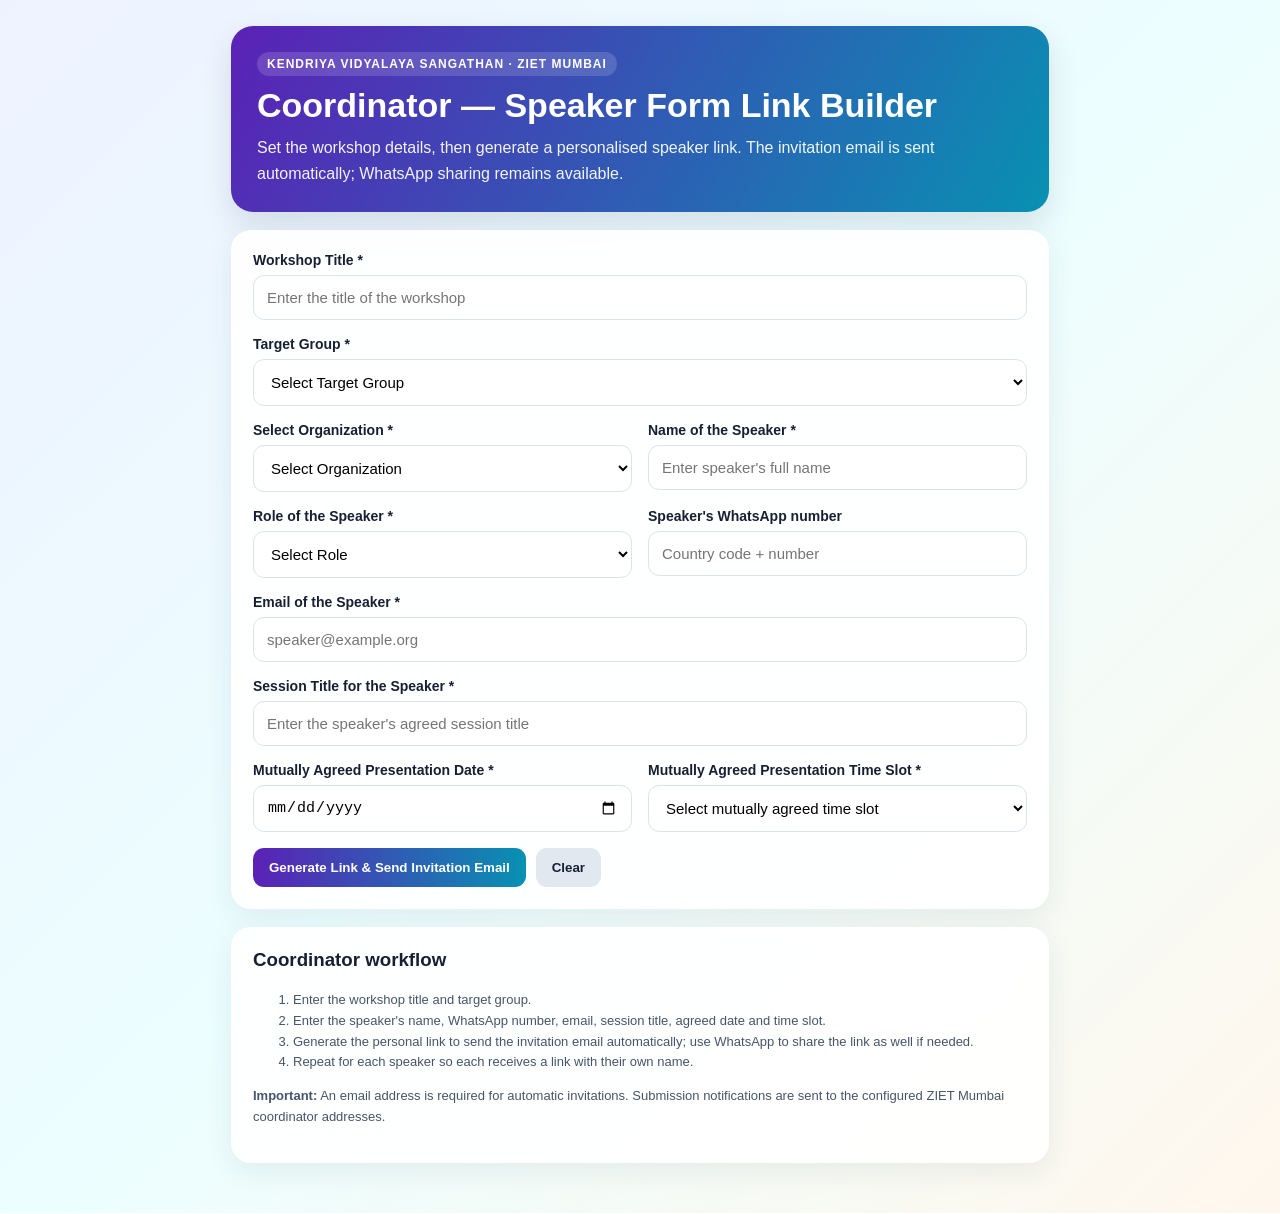
<file: index.html>
<!DOCTYPE html>
<html lang="en">
<head>
<meta charset="UTF-8">
<meta name="viewport" content="width=device-width, initial-scale=1">
<title>ZIET Mumbai — Coordinator Speaker Link Builder</title>
<style>
:root{--purple:#5b21b6;--blue:#0891b2;--ink:#172033;--line:#dbe3ef}
*{box-sizing:border-box}
body{margin:0;font-family:Segoe UI,Arial,sans-serif;color:var(--ink);background:linear-gradient(135deg,#eef2ff,#ecfeff,#fff7ed);min-height:100vh}
.container{max-width:850px;margin:auto;padding:26px 16px 50px}
.hero{color:#fff;border-radius:22px;padding:26px;background:linear-gradient(120deg,var(--purple),var(--blue));box-shadow:0 12px 30px #33415526}
.badge{display:inline-block;padding:5px 10px;border-radius:20px;background:#ffffff26;font-size:12px;font-weight:800;letter-spacing:1px}
h1{margin:10px 0;font-size:clamp(24px,5vw,34px)}.hero p{margin:0;line-height:1.6;opacity:.94}
.card{background:#ffffffef;border-radius:20px;padding:22px;margin-top:18px;box-shadow:0 8px 28px #33415516}
.grid{display:grid;grid-template-columns:1fr 1fr;gap:16px}.full{grid-column:1/-1}
label{display:block;font-weight:750;font-size:14px;margin-bottom:7px}
input,select{width:100%;padding:13px;border:1px solid var(--line);border-radius:11px;background:#fff;font-size:15px}
input:focus,select:focus{outline:2px solid #0891b255;border-color:var(--blue)}
button,.action{border:0;border-radius:11px;padding:12px 16px;font-weight:800;cursor:pointer;text-decoration:none;display:inline-block}
.primary{color:#fff;background:linear-gradient(90deg,var(--purple),var(--blue))}
.secondary{color:var(--ink);background:#e2e8f0}.whatsapp{background:#dcfce7;color:#166534}.email{background:#dbeafe;color:#1d4ed8}
.hidden{display:none!important}
.actions{display:flex;gap:10px;flex-wrap:wrap;margin-top:16px}
#sharePanel{display:none}#sharePanel.show{display:block}
#generatedLink{font-size:14px;overflow-wrap:anywhere;background:#f8fafc}
.note{font-size:13px;line-height:1.6;color:#475569}
#status{margin-top:16px;padding:14px 16px;border-radius:10px;font-weight:800;line-height:1.6;background:#f1f5f9;border:1px solid #cbd5e1;white-space:pre-line}#status.success{background:#dcfce7;border-color:#86efac;color:#166534}#status.error{background:#fee2e2;border-color:#fca5a5;color:#991b1b}#status.pending{background:#dbeafe;border-color:#93c5fd;color:#1e40af}
@media(max-width:600px){.grid{grid-template-columns:1fr}.full{grid-column:auto}.card{padding:17px}.actions>*{flex:1;text-align:center}}
</style>
</head>
<body>
<main class="container">
<header class="hero">
<div class="badge">KENDRIYA VIDYALAYA SANGATHAN · ZIET MUMBAI</div>
<h1>Coordinator — Speaker Form Link Builder</h1>
<p>Set the workshop details, then generate a personalised speaker link. The invitation email is sent automatically; WhatsApp sharing remains available.</p>
</header>
<section class="card">
<form id="builderForm">
<div class="grid">
<div class="full">
<label for="workshopTitle">Workshop Title *</label>
<input id="workshopTitle" required maxlength="250" placeholder="Enter the title of the workshop">
</div>
<div class="full">
<label for="targetGroup">Target Group *</label>
<select id="targetGroup" required>
<option value="">Select Target Group</option>
<option>Principal</option><option>Vice-Principal</option><option>Headmaster / Headmistress</option><option>Librarian</option>
<option>PGT (English)</option><option>PGT (Hindi)</option><option>PGT (Physics)</option><option>PGT (Chemistry)</option><option>PGT (Mathematics)</option><option>PGT (Economics)</option><option>PGT (History)</option><option>PGT (Geography)</option><option>PGT (Commerce)</option><option>PGT (Biology)</option><option>PGT (Bio-Technology)</option>
<option>TGT (Hindi)</option><option>TGT (English)</option><option>TGT (Sanskrit)</option><option>TGT (Social Studies)</option><option>TGT (Mathematics)</option><option>TGT (Science)</option><option>TGT (Physical &amp; Health Edn.)</option><option>TGT (Art Education)</option><option>TGT (Work Experience)</option><option>Special Educator (TGT)</option><option>Special Educator (PRT)</option>
<option>PRT</option><option>PRT (Music)</option><option>Administrative Officer</option><option>Finance Officer</option><option>Assistant Engineer</option><option>Assistant Section Officer</option><option>Junior Translator</option><option>Sr. Secretariat Assistant</option><option>Jr. Secretariat Assistant</option><option>Steno Gr I</option><option>Steno Gr II</option><option>WET</option><option>AET</option><option>PRTM</option><option>JSA</option><option>SSA</option><option>SO</option><option>AO</option>
</select>
</div>
<div>
<label for="speakerOrganization">Select Organization *</label>
<select id="speakerOrganization" required>
<option value="">Select Organization</option>
<option>IIT</option><option>IIM</option><option>BTTC</option><option>MU</option><option>HBCSE</option><option>SNDTU</option><option>KVS</option><option>TIFR</option><option>TISS</option><option>CETE, TISS</option><option>HBCSE, TIFR</option><option>Somaiya Vidyavihar University</option><option>K J Somaiya College of Science and Commerce</option><option>Sir J. J. School of Art, Architecture and Design</option><option>University of Mumbai</option><option>Nalanda Nritya Kala Mahavidyalaya</option><option>Others</option>
</select>
</div>
<div id="otherOrganizationWrap" class="hidden">
<label for="otherOrganization">Type Organization *</label>
<input id="otherOrganization" maxlength="150" placeholder="Enter the organization name">
</div>
<div>
<label for="speakerName">Name of the Speaker *</label>
<input id="speakerName" required maxlength="150" placeholder="Enter speaker's full name">
</div>
<div>
<label for="speakerRole">Role of the Speaker *</label>
<select id="speakerRole" required>
<option value="">Select Role</option>
<option>Course Director</option>
<option>Assistant Course Director</option>
<option>Resource Person</option>
<option>Internal Speaker</option>
<option>Guest Speaker</option>
</select>
</div>
<div>
<label for="speakerWhatsapp">Speaker's WhatsApp number</label>
<input id="speakerWhatsapp" inputmode="tel" placeholder="Country code + number">
</div>
<div class="full">
<label for="speakerEmail">Email of the Speaker *</label>
<input id="speakerEmail" type="email" required placeholder="speaker@example.org">
</div>
<div class="full">
<label for="sessionTitle">Session Title for the Speaker *</label>
<input id="sessionTitle" required maxlength="250" placeholder="Enter the speaker's agreed session title">
</div>
<div>
<label for="agreedDate">Mutually Agreed Presentation Date *</label>
<input id="agreedDate" type="date" required>
</div>
<div>
<label for="agreedTimeSlot">Mutually Agreed Presentation Time Slot *</label>
<select id="agreedTimeSlot" required>
  <option value="">Select mutually agreed time slot</option>
  <option value="9:45 – 11:15 AM">9:45 – 11:15 AM</option>
  <option value="11:30 AM – 01:00 PM">11:30 AM – 01:00 PM</option>
  <option value="02:00 – 03:30 PM">02:00 – 03:30 PM</option>
  <option value="3:45 – 5:30 PM">3:45 – 5:30 PM</option>
</select>
</div>
</div>
<div class="actions">
<button class="primary" type="submit">Generate Link &amp; Send Invitation Email</button>
<button class="secondary" type="reset" id="resetBtn">Clear</button>
</div>
</form>
</section>
<section class="card" id="sharePanel">
<h2 style="margin-top:0">Speaker Link Ready</h2>
<p class="note">The workshop, target group, speaker name, session title and agreed presentation slot are embedded in the personalised link.</p>
<label for="generatedLink">Personalised form link</label>
<input id="generatedLink" readonly>
<div class="actions">
<button type="button" class="primary" id="copyBtn">Copy Link</button>
<a class="action whatsapp" id="whatsappBtn" target="_blank" rel="noopener">Share on WhatsApp</a>
<a class="action email" id="emailBtn">Share by Email</a>
<a class="action secondary" id="openBtn" target="_blank" rel="noopener">Preview Speaker Form</a>
</div>
<div id="status" role="status"></div>
</section>
<section class="card">
<h3 style="margin-top:0">Coordinator workflow</h3>
<ol class="note">
<li>Enter the workshop title and target group.</li>
<li>Enter the speaker's name, WhatsApp number, email, session title, agreed date and time slot.</li>
<li>Generate the personal link to send the invitation email automatically; use WhatsApp to share the link as well if needed.</li>
<li>Repeat for each speaker so each receives a link with their own name.</li>
</ol>
<p class="note"><strong>Important:</strong> An email address is required for automatic invitations. Submission notifications are sent to the configured ZIET Mumbai coordinator addresses.</p>
</section>
</main>
<script>
(function(){
  const BASE_URL = "https://taprimaryzietmumbai-kjrd.github.io/guest-speakers-digital-form/speaker.html";
  const form = document.getElementById("builderForm");
  const organizationSelect = document.getElementById("speakerOrganization");
  const otherOrganizationWrap = document.getElementById("otherOrganizationWrap");
  const otherOrganizationInput = document.getElementById("otherOrganization");
  function updateOtherOrganization(){
    const show = organizationSelect.value === "Others";
    otherOrganizationWrap.classList.toggle("hidden", !show);
    otherOrganizationInput.required = show;
    if (!show) otherOrganizationInput.value = "";
  }
  organizationSelect.addEventListener("change", updateOtherOrganization);
  updateOtherOrganization();
  const panel = document.getElementById("sharePanel");
  const linkField = document.getElementById("generatedLink");
  const status = document.getElementById("status");
  let shareUrl = "";

  function makeLink(){
    const title = document.getElementById("workshopTitle").value.trim();
    if (organizationSelect.value === "Others" && !otherOrganizationInput.value.trim()) {
      otherOrganizationInput.setCustomValidity("Please type the organization name.");
      otherOrganizationInput.reportValidity();
      otherOrganizationInput.setCustomValidity("");
      throw new Error("Please type the organization name when Others is selected.");
    }
    const target = document.getElementById("targetGroup").value;
    const name = document.getElementById("speakerName").value.trim();
    const url = new URL(BASE_URL);
    url.searchParams.set("workshop", title);
    url.searchParams.set("tg", target);
    url.searchParams.set("rp", name);
    const organizationChoice = document.getElementById("speakerOrganization").value;
    const otherOrganization = document.getElementById("otherOrganization").value.trim();
    url.searchParams.set("org", organizationChoice);
    url.searchParams.set("orgOther", otherOrganization);
    url.searchParams.set("role", document.getElementById("speakerRole").value);
    url.searchParams.set("wa", document.getElementById("speakerWhatsapp").value.trim());
    url.searchParams.set("st", document.getElementById("sessionTitle").value.trim());
    url.searchParams.set("pd", document.getElementById("agreedDate").value);
    url.searchParams.set("ts", document.getElementById("agreedTimeSlot").value);
    return url.toString();
  }

  const APPS_SCRIPT_URL = "https://script.google.com/macros/s/AKfycbxU2FvNxHsnun7ZXmWQiNc7UAYe-zArH9mYojLOQXnyhTG1R-IBkKIn0pJhoSlm-bBy/exec";

  form.addEventListener("submit", async function(e){
    e.preventDefault();
    if(!form.reportValidity()) return;

    const submitButton = form.querySelector('button[type="submit"]');
    const name = document.getElementById("speakerName").value.trim();
    const role = document.getElementById("speakerRole").value;
    const title = document.getElementById("workshopTitle").value.trim();
    const target = document.getElementById("targetGroup").value;
    const phone = document.getElementById("speakerWhatsapp").value.replace(/[^0-9]/g,"");
    const email = document.getElementById("speakerEmail").value.trim();
    const sessionTitle = document.getElementById("sessionTitle").value.trim();
    const agreedDate = document.getElementById("agreedDate").value;
    const agreedTimeSlot = document.getElementById("agreedTimeSlot").value;

    shareUrl = makeLink();
    linkField.value = shareUrl;
    panel.classList.add("show");
    document.getElementById("openBtn").href = shareUrl;

    const message = "Dear " + name + ",\n\nPlease complete the ZIET Mumbai Guest Speaker Digital Form for the workshop: " + title + ".\nTarget Group: " + target + "\nSession Title: " + sessionTitle + "\nMutually Agreed Presentation Date: " + agreedDate + "\nMutually Agreed Presentation Time Slot: " + agreedTimeSlot + "\n\nOpen your personalised form here: " + shareUrl + "\n\nRegards,\nZIET Mumbai";
    document.getElementById("whatsappBtn").href = phone ? "https://wa.me/" + phone + "?text=" + encodeURIComponent(message) : "https://wa.me/?text=" + encodeURIComponent(message);
    document.getElementById("whatsappBtn").style.display = phone ? "inline-block" : "none";
    document.getElementById("emailBtn").style.display = "none";

    submitButton.disabled = true;
    submitButton.textContent = "Sending invitation email…";
    status.className = "pending";
    status.textContent = "⏳ SENDING INVITATION EMAIL…\nTo: " + email + "\nA copy will also be sent to taprimaryzietmumbai@gmail.com.";

    try {
      const response = await fetch(APPS_SCRIPT_URL, {
        method: "POST",
        body: JSON.stringify({
          action: "sendInvitation",
          speakerName: name,
          name: name,
          role: role,
          speakerRole: role,
          speakerEmail: email,
          speakerWhatsapp: phone,
          workshopTitle: title,
          targetGroup: target,
          speakerLink: shareUrl,
          sessionTitle: sessionTitle,
          agreedDate: agreedDate,
          agreedTimeSlot: agreedTimeSlot
        })
      });
      const responseText = await response.text();
      let result;
      try {
        result = JSON.parse(responseText);
      } catch (parseError) {
        const preview = responseText.replace(/<[^>]*>/g, " ").replace(/\\s+/g, " ").trim().slice(0, 240);
        throw new Error(
          "Apps Script returned a non-JSON response (HTTP " + response.status + "). " +
          (preview || "No response body was returned.") +
          " Check that the web app is deployed for access by the intended users and that the /exec URL is current."
        );
      }
      if (result && result.message === "Guest Speakers API is running.") {
        throw new Error(
          "The configured Apps Script URL is reaching a different or outdated deployment. " +
          "That deployment returned its health-check message instead of processing sendInvitation."
        );
      }
      if (result && result.message === "Speaker record saved successfully.") {
        throw new Error(
          "The server processed this invitation request as a normal speaker-form submission instead of an invitation. " +
          "This means the live Apps Script deployment does not have the current sendInvitation route, or this page is pointing to a different Apps Script project. " +
          "Deploy the latest backend/Code.gs as a New version in the project whose URL is configured in this page. " +
          "Do not use this response as confirmation that an invitation email was sent."
        );
      }
      if (!response.ok || !result.ok || !result.emailSent) {
        throw new Error(
          "Apps Script response (HTTP " + response.status + "): " +
          (result.error || result.message || "The invitation email could not be confirmed.")
        );
      }
      status.className = "success";
      status.textContent = "✓ INVITATION EMAIL SENT\nTo: " + (result.recipient || email) + "\nCopy (CC): " + (result.copiedTo || "Coordinator copy not reported") + "\nThe personalised link is ready below.";
    } catch (error) {
      status.className = "error";
      status.textContent = "⚠ EMAIL NOT CONFIRMED\nThe link was generated, but the server did not confirm email sending. " + (error.message || "Check Apps Script deployment, authorisation and Executions.") + "\nYou can still share the link using WhatsApp below.";
    } finally {
      submitButton.disabled = false;
      submitButton.textContent = "Generate Link & Send Invitation Email";
    }
    panel.scrollIntoView({behavior:"smooth",block:"start"});
  });

  document.getElementById("copyBtn").addEventListener("click", async function(){
    try{
      await navigator.clipboard.writeText(shareUrl);
      status.textContent = "Personalised link copied.";
    }catch(e){
      linkField.focus(); linkField.select();
      status.textContent = "Select and copy the link shown above.";
    }
  });

  document.getElementById("resetBtn").addEventListener("click", function(){
    panel.classList.remove("show");
    linkField.value = "";
    shareUrl = "";
    status.textContent = "";
  });
})();
</script>
</body>
</html>
</file>
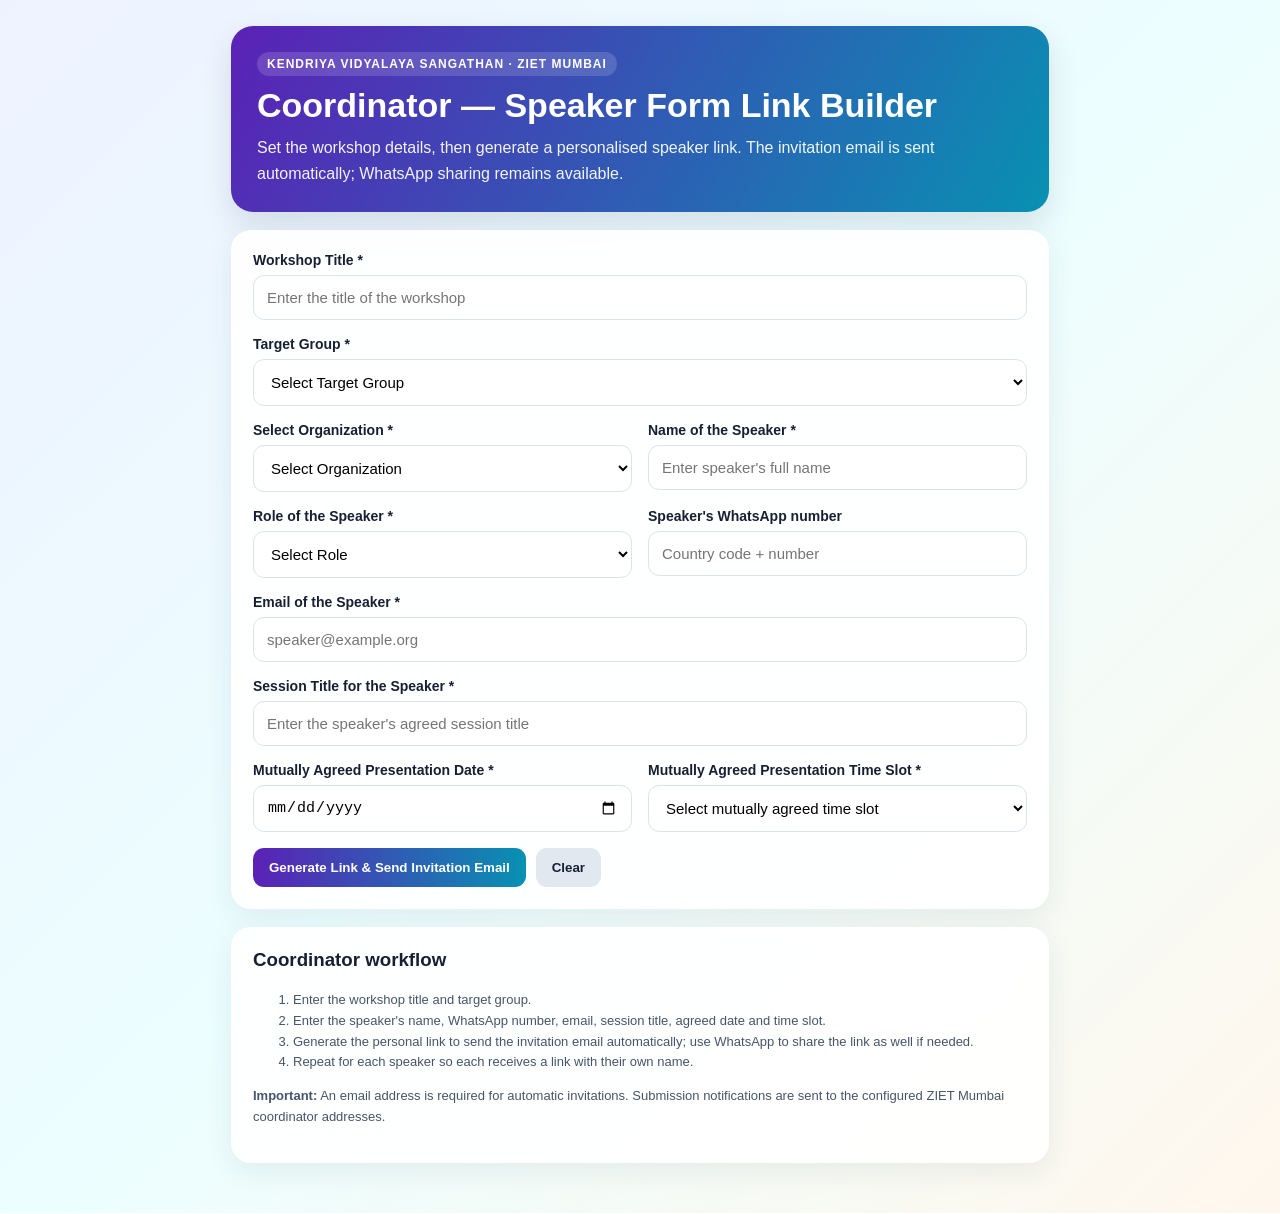
<file: coordinator.html>
<!DOCTYPE html>
<html lang="en">
<head>
<meta charset="UTF-8">
<meta name="viewport" content="width=device-width, initial-scale=1">
<title>ZIET Mumbai — Coordinator Speaker Link Builder</title>
<style>
:root{--purple:#5b21b6;--blue:#0891b2;--ink:#172033;--line:#dbe3ef}
*{box-sizing:border-box}
body{margin:0;font-family:Segoe UI,Arial,sans-serif;color:var(--ink);background:linear-gradient(135deg,#eef2ff,#ecfeff,#fff7ed);min-height:100vh}
.container{max-width:850px;margin:auto;padding:26px 16px 50px}
.hero{color:#fff;border-radius:22px;padding:26px;background:linear-gradient(120deg,var(--purple),var(--blue));box-shadow:0 12px 30px #33415526}
.badge{display:inline-block;padding:5px 10px;border-radius:20px;background:#ffffff26;font-size:12px;font-weight:800;letter-spacing:1px}
h1{margin:10px 0;font-size:clamp(24px,5vw,34px)}.hero p{margin:0;line-height:1.6;opacity:.94}
.card{background:#ffffffef;border-radius:20px;padding:22px;margin-top:18px;box-shadow:0 8px 28px #33415516}
.grid{display:grid;grid-template-columns:1fr 1fr;gap:16px}.full{grid-column:1/-1}
label{display:block;font-weight:750;font-size:14px;margin-bottom:7px}
input,select{width:100%;padding:13px;border:1px solid var(--line);border-radius:11px;background:#fff;font-size:15px}
input:focus,select:focus{outline:2px solid #0891b255;border-color:var(--blue)}
button,.action{border:0;border-radius:11px;padding:12px 16px;font-weight:800;cursor:pointer;text-decoration:none;display:inline-block}
.primary{color:#fff;background:linear-gradient(90deg,var(--purple),var(--blue))}
.secondary{color:var(--ink);background:#e2e8f0}.whatsapp{background:#dcfce7;color:#166534}.email{background:#dbeafe;color:#1d4ed8}
.hidden{display:none!important}
.actions{display:flex;gap:10px;flex-wrap:wrap;margin-top:16px}
#sharePanel{display:none}#sharePanel.show{display:block}
#generatedLink{font-size:14px;overflow-wrap:anywhere;background:#f8fafc}
.note{font-size:13px;line-height:1.6;color:#475569}
#status{margin-top:16px;padding:14px 16px;border-radius:10px;font-weight:800;line-height:1.6;background:#f1f5f9;border:1px solid #cbd5e1;white-space:pre-line}#status.success{background:#dcfce7;border-color:#86efac;color:#166534}#status.error{background:#fee2e2;border-color:#fca5a5;color:#991b1b}#status.pending{background:#dbeafe;border-color:#93c5fd;color:#1e40af}
@media(max-width:600px){.grid{grid-template-columns:1fr}.full{grid-column:auto}.card{padding:17px}.actions>*{flex:1;text-align:center}}
</style>
</head>
<body>
<main class="container">
<header class="hero">
<div class="badge">KENDRIYA VIDYALAYA SANGATHAN · ZIET MUMBAI</div>
<h1>Coordinator — Speaker Form Link Builder</h1>
<p>Set the workshop details, then generate a personalised speaker link. The invitation email is sent automatically; WhatsApp sharing remains available.</p>
</header>
<section class="card">
<form id="builderForm">
<div class="grid">
<div class="full">
<label for="workshopTitle">Workshop Title *</label>
<input id="workshopTitle" required maxlength="250" placeholder="Enter the title of the workshop">
</div>
<div class="full">
<label for="targetGroup">Target Group *</label>
<select id="targetGroup" required>
<option value="">Select Target Group</option>
<option>Principal</option><option>Vice-Principal</option><option>Headmaster / Headmistress</option><option>Librarian</option>
<option>PGT (English)</option><option>PGT (Hindi)</option><option>PGT (Physics)</option><option>PGT (Chemistry)</option><option>PGT (Mathematics)</option><option>PGT (Economics)</option><option>PGT (History)</option><option>PGT (Geography)</option><option>PGT (Commerce)</option><option>PGT (Biology)</option><option>PGT (Bio-Technology)</option>
<option>TGT (Hindi)</option><option>TGT (English)</option><option>TGT (Sanskrit)</option><option>TGT (Social Studies)</option><option>TGT (Mathematics)</option><option>TGT (Science)</option><option>TGT (Physical &amp; Health Edn.)</option><option>TGT (Art Education)</option><option>TGT (Work Experience)</option><option>Special Educator (TGT)</option><option>Special Educator (PRT)</option>
<option>PRT</option><option>PRT (Music)</option><option>Administrative Officer</option><option>Finance Officer</option><option>Assistant Engineer</option><option>Assistant Section Officer</option><option>Junior Translator</option><option>Sr. Secretariat Assistant</option><option>Jr. Secretariat Assistant</option><option>Steno Gr I</option><option>Steno Gr II</option><option>WET</option><option>AET</option><option>PRTM</option><option>JSA</option><option>SSA</option><option>SO</option><option>AO</option>
</select>
</div>
<div>
<label for="speakerOrganization">Select Organization *</label>
<select id="speakerOrganization" required>
<option value="">Select Organization</option>
<option>IIT</option><option>IIM</option><option>BTTC</option><option>MU</option><option>HBCSE</option><option>SNDTU</option><option>KVS</option><option>TIFR</option><option>TISS</option><option>CETE, TISS</option><option>HBCSE, TIFR</option><option>Somaiya Vidyavihar University</option><option>K J Somaiya College of Science and Commerce</option><option>Sir J. J. School of Art, Architecture and Design</option><option>University of Mumbai</option><option>Nalanda Nritya Kala Mahavidyalaya</option><option>Others</option>
</select>
</div>
<div id="otherOrganizationWrap" class="hidden">
<label for="otherOrganization">Type Organization *</label>
<input id="otherOrganization" maxlength="150" placeholder="Enter the organization name">
</div>
<div>
<label for="speakerName">Name of the Speaker *</label>
<input id="speakerName" required maxlength="150" placeholder="Enter speaker's full name">
</div>
<div>
<label for="speakerRole">Role of the Speaker *</label>
<select id="speakerRole" required>
<option value="">Select Role</option>
<option>Course Director</option>
<option>Assistant Course Director</option>
<option>Resource Person</option>
<option>Internal Speaker</option>
<option>Guest Speaker</option>
</select>
</div>
<div>
<label for="speakerWhatsapp">Speaker's WhatsApp number</label>
<input id="speakerWhatsapp" inputmode="tel" placeholder="Country code + number">
</div>
<div class="full">
<label for="speakerEmail">Email of the Speaker *</label>
<input id="speakerEmail" type="email" required placeholder="speaker@example.org">
</div>
<div class="full">
<label for="sessionTitle">Session Title for the Speaker *</label>
<input id="sessionTitle" required maxlength="250" placeholder="Enter the speaker's agreed session title">
</div>
<div>
<label for="agreedDate">Mutually Agreed Presentation Date *</label>
<input id="agreedDate" type="date" required>
</div>
<div>
<label for="agreedTimeSlot">Mutually Agreed Presentation Time Slot *</label>
<select id="agreedTimeSlot" required>
  <option value="">Select mutually agreed time slot</option>
  <option value="9:45 – 11:15 AM">9:45 – 11:15 AM</option>
  <option value="11:30 AM – 01:00 PM">11:30 AM – 01:00 PM</option>
  <option value="02:00 – 03:30 PM">02:00 – 03:30 PM</option>
  <option value="3:45 – 5:30 PM">3:45 – 5:30 PM</option>
</select>
</div>
</div>
<div class="actions">
<button class="primary" type="submit">Generate Link &amp; Send Invitation Email</button>
<button class="secondary" type="reset" id="resetBtn">Clear</button>
</div>
</form>
</section>
<section class="card" id="sharePanel">
<h2 style="margin-top:0">Speaker Link Ready</h2>
<p class="note">The workshop, target group, speaker name, session title and agreed presentation slot are embedded in the personalised link.</p>
<label for="generatedLink">Personalised form link</label>
<input id="generatedLink" readonly>
<div class="actions">
<button type="button" class="primary" id="copyBtn">Copy Link</button>
<a class="action whatsapp" id="whatsappBtn" target="_blank" rel="noopener">Share on WhatsApp</a>
<a class="action email" id="emailBtn">Share by Email</a>
<a class="action secondary" id="openBtn" target="_blank" rel="noopener">Preview Speaker Form</a>
</div>
<div id="status" role="status"></div>
</section>
<section class="card">
<h3 style="margin-top:0">Coordinator workflow</h3>
<ol class="note">
<li>Enter the workshop title and target group.</li>
<li>Enter the speaker's name, WhatsApp number, email, session title, agreed date and time slot.</li>
<li>Generate the personal link to send the invitation email automatically; use WhatsApp to share the link as well if needed.</li>
<li>Repeat for each speaker so each receives a link with their own name.</li>
</ol>
<p class="note"><strong>Important:</strong> An email address is required for automatic invitations. Submission notifications are sent to the configured ZIET Mumbai coordinator addresses.</p>
</section>
</main>
<script>
(function(){
  const BASE_URL = "https://taprimaryzietmumbai-kjrd.github.io/guest-speakers-digital-form/speaker.html";
  const form = document.getElementById("builderForm");
  const organizationSelect = document.getElementById("speakerOrganization");
  const otherOrganizationWrap = document.getElementById("otherOrganizationWrap");
  const otherOrganizationInput = document.getElementById("otherOrganization");
  function updateOtherOrganization(){
    const show = organizationSelect.value === "Others";
    otherOrganizationWrap.classList.toggle("hidden", !show);
    otherOrganizationInput.required = show;
    if (!show) otherOrganizationInput.value = "";
  }
  organizationSelect.addEventListener("change", updateOtherOrganization);
  updateOtherOrganization();
  const panel = document.getElementById("sharePanel");
  const linkField = document.getElementById("generatedLink");
  const status = document.getElementById("status");
  let shareUrl = "";

  function makeLink(){
    const title = document.getElementById("workshopTitle").value.trim();
    if (organizationSelect.value === "Others" && !otherOrganizationInput.value.trim()) {
      otherOrganizationInput.setCustomValidity("Please type the organization name.");
      otherOrganizationInput.reportValidity();
      otherOrganizationInput.setCustomValidity("");
      throw new Error("Please type the organization name when Others is selected.");
    }
    const target = document.getElementById("targetGroup").value;
    const name = document.getElementById("speakerName").value.trim();
    const url = new URL(BASE_URL);
    url.searchParams.set("workshop", title);
    url.searchParams.set("tg", target);
    url.searchParams.set("rp", name);
    const organizationChoice = document.getElementById("speakerOrganization").value;
    const otherOrganization = document.getElementById("otherOrganization").value.trim();
    url.searchParams.set("org", organizationChoice);
    url.searchParams.set("orgOther", otherOrganization);
    url.searchParams.set("role", document.getElementById("speakerRole").value);
    url.searchParams.set("wa", document.getElementById("speakerWhatsapp").value.trim());
    url.searchParams.set("st", document.getElementById("sessionTitle").value.trim());
    url.searchParams.set("pd", document.getElementById("agreedDate").value);
    url.searchParams.set("ts", document.getElementById("agreedTimeSlot").value);
    return url.toString();
  }

  const APPS_SCRIPT_URL = "https://script.google.com/macros/s/AKfycbxU2FvNxHsnun7ZXmWQiNc7UAYe-zArH9mYojLOQXnyhTG1R-IBkKIn0pJhoSlm-bBy/exec";

  form.addEventListener("submit", async function(e){
    e.preventDefault();
    if(!form.reportValidity()) return;

    const submitButton = form.querySelector('button[type="submit"]');
    const name = document.getElementById("speakerName").value.trim();
    const role = document.getElementById("speakerRole").value;
    const title = document.getElementById("workshopTitle").value.trim();
    const target = document.getElementById("targetGroup").value;
    const phone = document.getElementById("speakerWhatsapp").value.replace(/[^0-9]/g,"");
    const email = document.getElementById("speakerEmail").value.trim();
    const sessionTitle = document.getElementById("sessionTitle").value.trim();
    const agreedDate = document.getElementById("agreedDate").value;
    const agreedTimeSlot = document.getElementById("agreedTimeSlot").value;

    shareUrl = makeLink();
    linkField.value = shareUrl;
    panel.classList.add("show");
    document.getElementById("openBtn").href = shareUrl;

    const message = "Dear " + name + ",\n\nPlease complete the ZIET Mumbai Guest Speaker Digital Form for the workshop: " + title + ".\nTarget Group: " + target + "\nSession Title: " + sessionTitle + "\nMutually Agreed Presentation Date: " + agreedDate + "\nMutually Agreed Presentation Time Slot: " + agreedTimeSlot + "\n\nOpen your personalised form here: " + shareUrl + "\n\nRegards,\nZIET Mumbai";
    document.getElementById("whatsappBtn").href = phone ? "https://wa.me/" + phone + "?text=" + encodeURIComponent(message) : "https://wa.me/?text=" + encodeURIComponent(message);
    document.getElementById("whatsappBtn").style.display = phone ? "inline-block" : "none";
    document.getElementById("emailBtn").style.display = "none";

    submitButton.disabled = true;
    submitButton.textContent = "Sending invitation email…";
    status.className = "pending";
    status.textContent = "⏳ SENDING INVITATION EMAIL…\nTo: " + email + "\nA copy will also be sent to tarpimaryzietmumbai@gmail.com.";

    try {
      const response = await fetch(APPS_SCRIPT_URL, {
        method: "POST",
        body: JSON.stringify({
          action: "sendInvitation",
          speakerName: name,
          name: name,
          role: role,
          speakerRole: role,
          speakerEmail: email,
          speakerWhatsapp: phone,
          workshopTitle: title,
          targetGroup: target,
          speakerLink: shareUrl,
          sessionTitle: sessionTitle,
          agreedDate: agreedDate,
          agreedTimeSlot: agreedTimeSlot
        })
      });
      const responseText = await response.text();
      let result;
      try {
        result = JSON.parse(responseText);
      } catch (parseError) {
        const preview = responseText.replace(/<[^>]*>/g, " ").replace(/\\s+/g, " ").trim().slice(0, 240);
        throw new Error(
          "Apps Script returned a non-JSON response (HTTP " + response.status + "). " +
          (preview || "No response body was returned.") +
          " Check that the web app is deployed for access by the intended users and that the /exec URL is current."
        );
      }
      if (result && result.message === "Guest Speakers API is running.") {
        throw new Error(
          "The configured Apps Script URL is reaching a different or outdated deployment. " +
          "That deployment returned its health-check message instead of processing sendInvitation."
        );
      }
      if (result && result.message === "Speaker record saved successfully.") {
        throw new Error(
          "The server processed this invitation request as a normal speaker-form submission instead of an invitation. " +
          "This means the live Apps Script deployment does not have the current sendInvitation route, or this page is pointing to a different Apps Script project. " +
          "Deploy the latest backend/Code.gs as a New version in the project whose URL is configured in this page. " +
          "Do not use this response as confirmation that an invitation email was sent."
        );
      }
      if (!response.ok || !result.ok || !result.emailSent) {
        throw new Error(
          "Apps Script response (HTTP " + response.status + "): " +
          (result.error || result.message || "The invitation email could not be confirmed.")
        );
      }
      status.className = "success";
      status.textContent = "✓ INVITATION EMAIL SENT\nTo: " + (result.recipient || email) + "\nCopy (CC): " + (result.copiedTo || "Coordinator copy not reported") + "\nThe personalised link is ready below.";
    } catch (error) {
      status.className = "error";
      status.textContent = "⚠ EMAIL NOT CONFIRMED\nThe link was generated, but the server did not confirm email sending. " + (error.message || "Check Apps Script deployment, authorisation and Executions.") + "\nYou can still share the link using WhatsApp below.";
    } finally {
      submitButton.disabled = false;
      submitButton.textContent = "Generate Link & Send Invitation Email";
    }
    panel.scrollIntoView({behavior:"smooth",block:"start"});
  });

  document.getElementById("copyBtn").addEventListener("click", async function(){
    try{
      await navigator.clipboard.writeText(shareUrl);
      status.textContent = "Personalised link copied.";
    }catch(e){
      linkField.focus(); linkField.select();
      status.textContent = "Select and copy the link shown above.";
    }
  });

  document.getElementById("resetBtn").addEventListener("click", function(){
    panel.classList.remove("show");
    linkField.value = "";
    shareUrl = "";
    status.textContent = "";
  });
})();
</script>
</body>
</html>
</file>
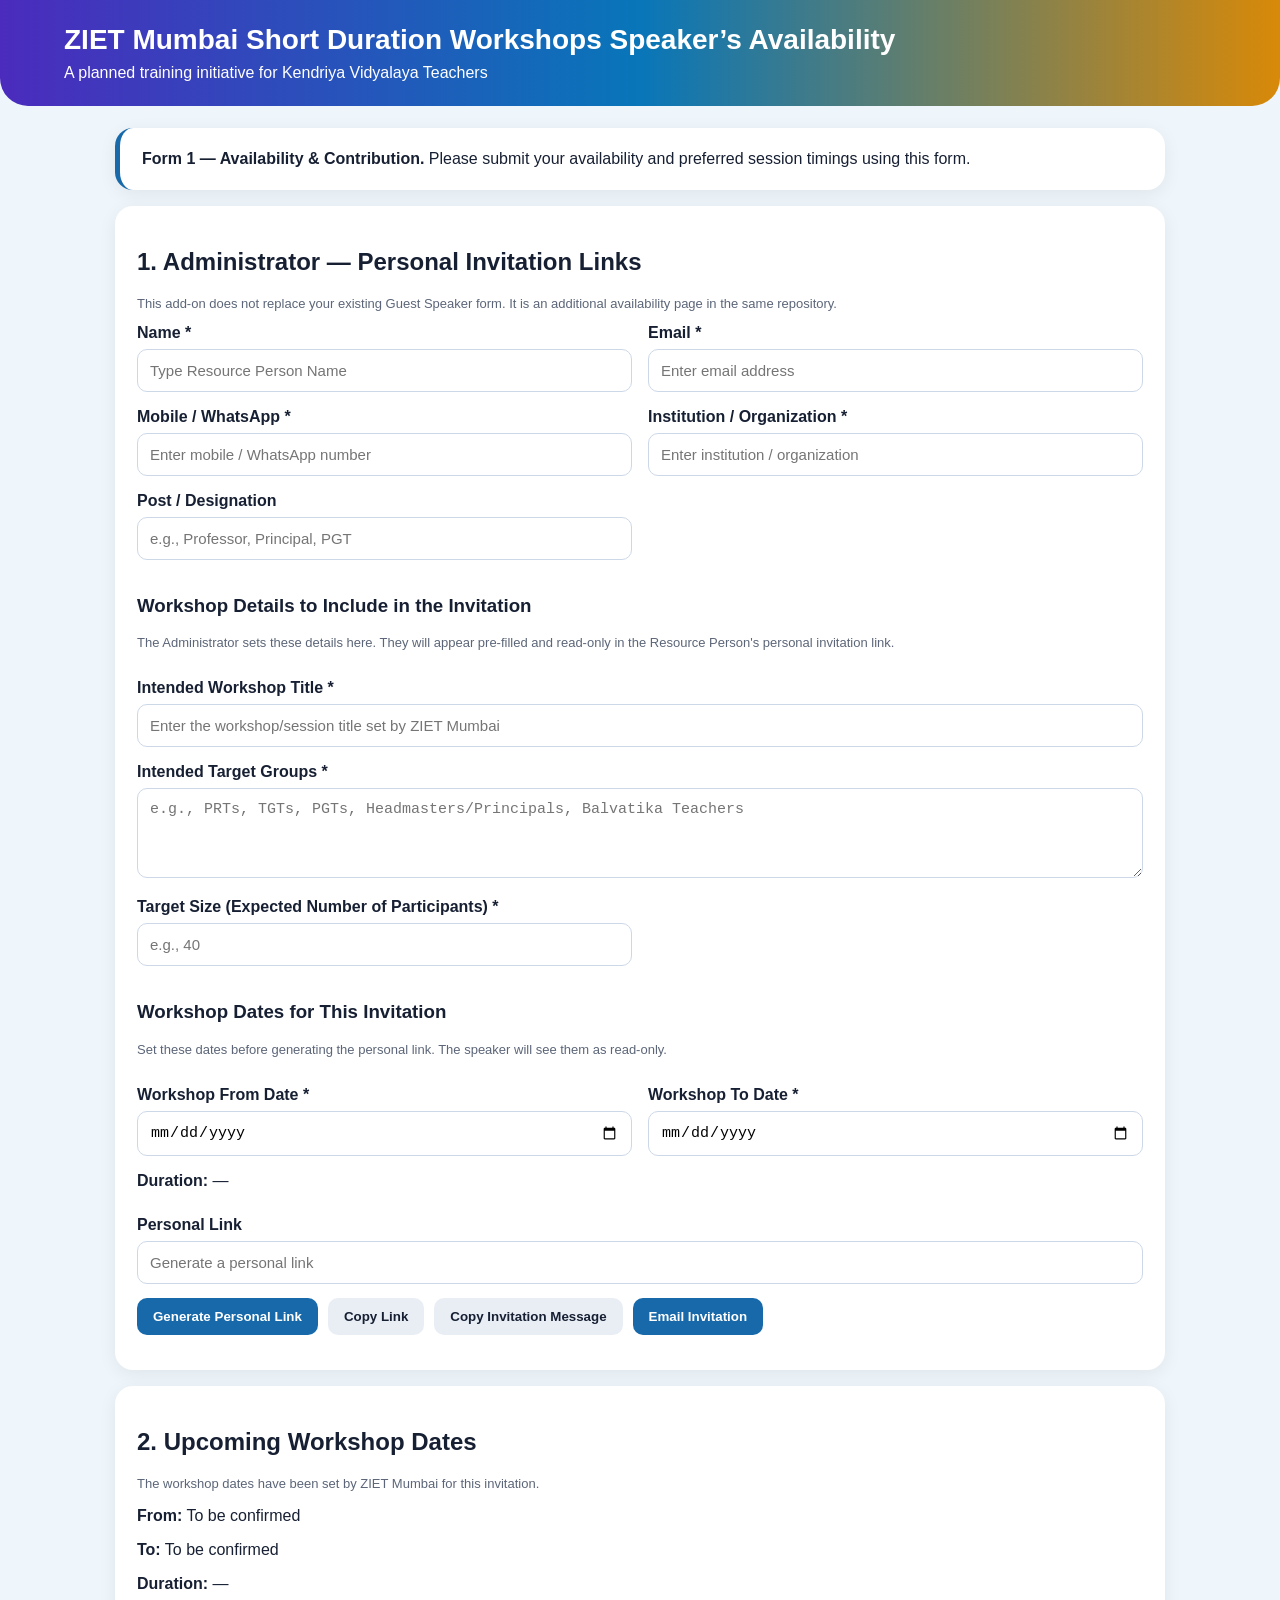
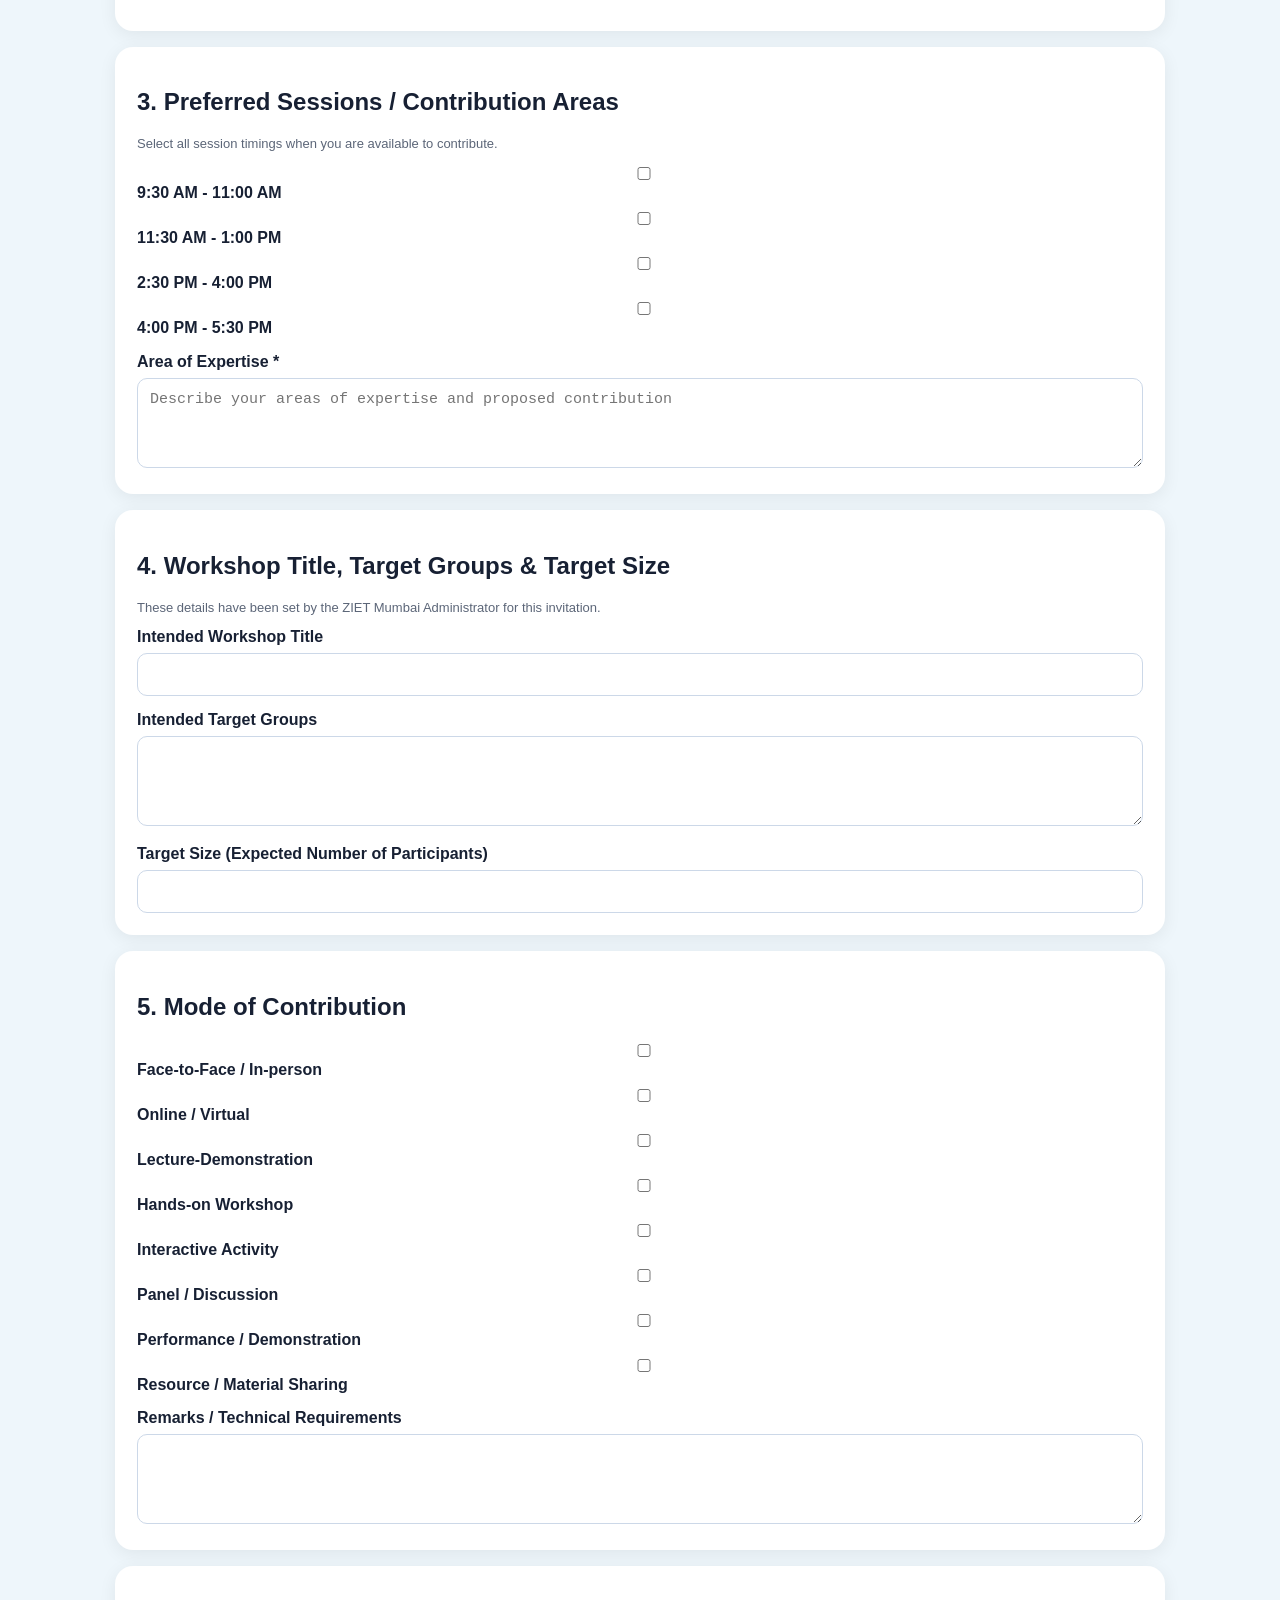
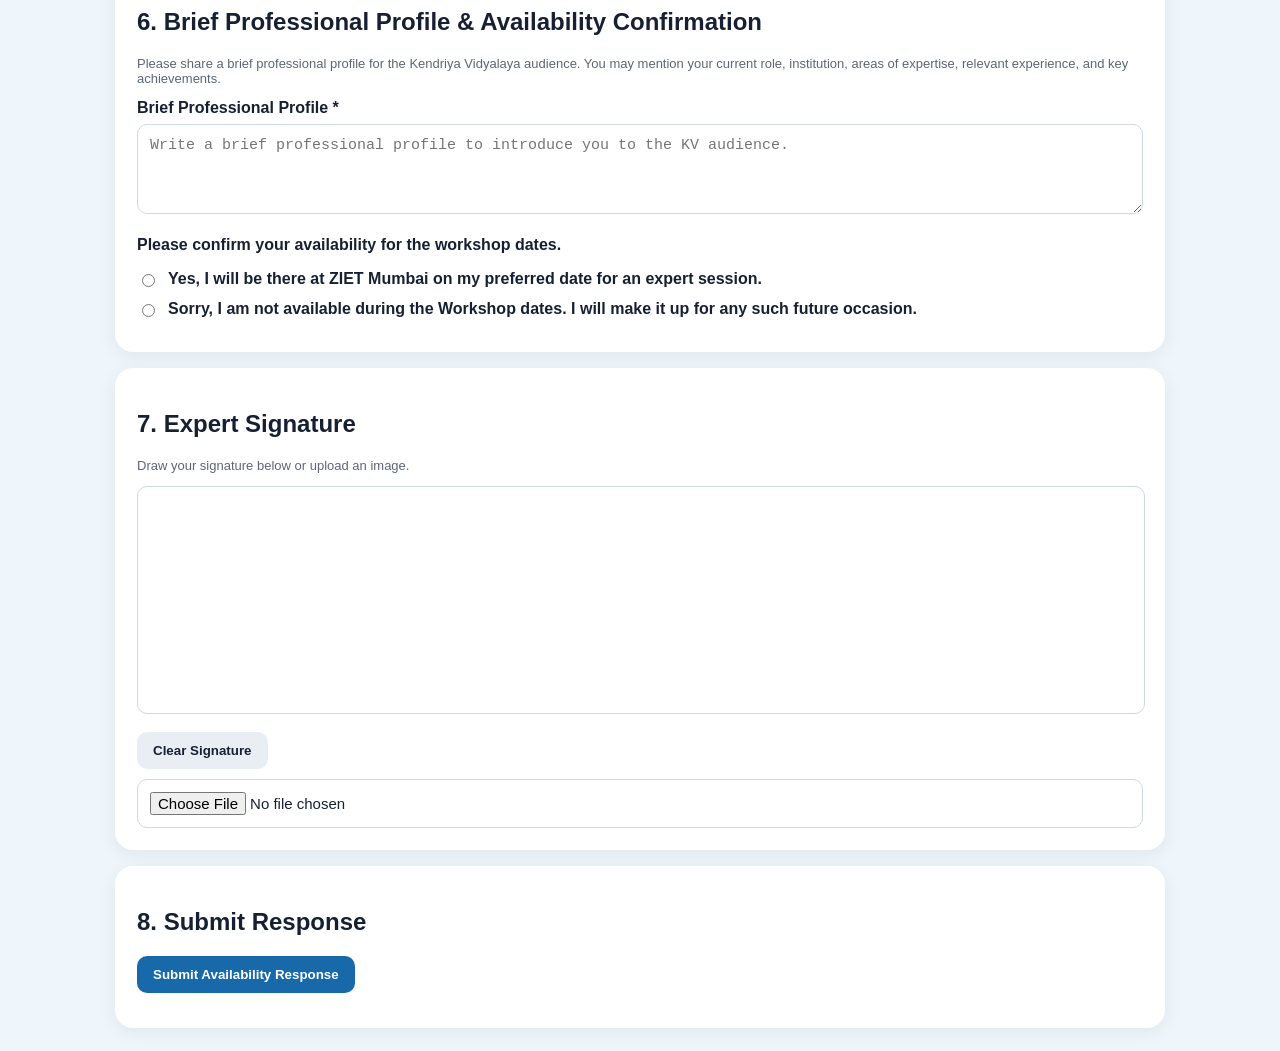
<file: resource-person-availability.html>
<!doctype html>
<html lang="en">
<head>
<meta charset="utf-8">
<meta name="viewport" content="width=device-width,initial-scale=1">
<title>ZIET Mumbai — Resource Person Availability</title>
<style>
body{font-family:Arial,sans-serif;margin:0;background:#eef6fb;color:#172033}
header{background:linear-gradient(90deg,#4b2bbd,#0876b9,#d88908);color:white;padding:24px 5%;border-radius:0 0 28px 28px}
h1{margin:0;font-size:28px}.sub{margin-top:8px}
main{max-width:1050px;margin:22px auto;padding:0 16px}
.card{background:white;border-radius:18px;padding:22px;margin:16px 0;box-shadow:0 4px 18px #0001}
.grid{display:grid;grid-template-columns:1fr 1fr;gap:16px}
label{font-weight:700;display:block;margin-bottom:7px}
input,select,textarea{width:100%;box-sizing:border-box;padding:12px;border:1px solid #ccd8e8;border-radius:10px;font-size:15px}
textarea{min-height:90px}.help{color:#5c6678;font-size:13px}
button{border:0;border-radius:10px;padding:11px 16px;font-weight:700;cursor:pointer}
.primary{background:#1769aa;color:#fff}.secondary{background:#e9eef5;color:#172033}
.days{display:flex;flex-wrap:wrap;gap:8px;margin-top:10px}.day{background:#f0f6ff;border:1px solid #c9def5;padding:8px 12px;border-radius:9px}
.sessions{max-height:340px;overflow:auto;border:1px solid #d8e1ed;border-radius:10px;padding:10px}
.session{padding:9px;border-bottom:1px solid #edf1f5}.session:last-child{border:0}
.actions{display:flex;gap:10px;flex-wrap:wrap;margin-top:14px}
#adminPanel{display:none}
@media(max-width:700px){.grid{grid-template-columns:1fr}}
</style>
</head>
<body>
<header>
<h1>ZIET Mumbai Short Duration Workshops Speaker’s Availability</h1>
<div class="sub">A planned training initiative for Kendriya Vidyalaya Teachers</div>
</header>
<main>
<div class="card" style="border-left:5px solid #1769aa">
<b>Form 1 — Availability & Contribution.</b> Please submit your availability and preferred session timings using this form.
</div>

<div class="card" id="adminPanel">
<h2>1. Administrator — Personal Invitation Links</h2>
<p class="help">This add-on does not replace your existing Guest Speaker form. It is an additional availability page in the same repository.</p>
<div class="grid">
<div><label>Name *</label><input id="adminPerson" type="text" placeholder="Type Resource Person Name" autocomplete="name"></div>
<div><label>Email *</label><input id="adminEmail" type="email" placeholder="Enter email address"></div>
<div><label>Mobile / WhatsApp *</label><input id="adminMobile" type="text" placeholder="Enter mobile / WhatsApp number"></div>
<div><label>Institution / Organization *</label><input id="adminInstitution" type="text" placeholder="Enter institution / organization"></div>
<div><label>Post / Designation</label><input id="adminDesignation" type="text" placeholder="e.g., Professor, Principal, PGT"></div>
<div style="grid-column:1/-1"><h3>Workshop Details to Include in the Invitation</h3><p class="help">The Administrator sets these details here. They will appear pre-filled and read-only in the Resource Person's personal invitation link.</p></div>
<div style="grid-column:1/-1"><label for="adminWorkshopTitle">Intended Workshop Title *</label><input id="adminWorkshopTitle" type="text" maxlength="250" placeholder="Enter the workshop/session title set by ZIET Mumbai"></div>
<div style="grid-column:1/-1"><label for="adminTargetGroups">Intended Target Groups *</label><textarea id="adminTargetGroups" maxlength="1000" placeholder="e.g., PRTs, TGTs, PGTs, Headmasters/Principals, Balvatika Teachers"></textarea></div>
<div><label for="adminTargetSize">Target Size (Expected Number of Participants) *</label><input id="adminTargetSize" type="number" min="1" max="10000" step="1" placeholder="e.g., 40"></div>
<div style="grid-column:1/-1"><h3>Workshop Dates for This Invitation</h3><p class="help">Set these dates before generating the personal link. The speaker will see them as read-only.</p></div>
<div><label>Workshop From Date *</label><input id="from" type="date"></div>
<div><label>Workshop To Date *</label><input id="to" type="date"></div>
<div style="grid-column:1/-1"><b>Duration:</b> <span id="duration">—</span><div id="days" class="days"></div></div>
<div style="grid-column:1/-1"><label>Personal Link</label><input id="personalLink" readonly placeholder="Generate a personal link"></div>
</div>
<div class="actions">
<button type="button" class="primary" onclick="generateLink()">Generate Personal Link</button>
<button type="button" class="secondary" onclick="copyLink()">Copy Link</button>
<button type="button" class="secondary" onclick="copyInvitation()">Copy Invitation Message</button>
<button type="button" class="primary" id="emailInvitationButton" onclick="sendInvitationEmail()">Email Invitation</button>
</div>
<p id="adminStatus" class="help"></p>
</div>

<form id="form">
<input id="name" type="hidden">
<input id="email" type="hidden">
<input id="mobile" type="hidden">
<input id="institution" type="hidden">
<input id="designation" type="hidden">

<div class="card" id="workshopDatesDisplay">
<h2>2. Upcoming Workshop Dates</h2>
<p class="help">The workshop dates have been set by ZIET Mumbai for this invitation.</p>
<p><b>From:</b> <span id="speakerFrom">To be confirmed</span></p>
<p><b>To:</b> <span id="speakerTo">To be confirmed</span></p>
<p><b>Duration:</b> <span id="speakerDuration">—</span></p>
<div id="speakerDays" class="days"></div>
</div>

<div class="card">
<h2>3. Preferred Sessions / Contribution Areas</h2>
<p class="help">Select all session timings when you are available to contribute.</p>
<div id="sessionTimings">
<label><input type="checkbox" value="9:30 AM - 11:00 AM"> 9:30 AM - 11:00 AM</label>
<label><input type="checkbox" value="11:30 AM - 1:00 PM"> 11:30 AM - 1:00 PM</label>
<label><input type="checkbox" value="2:30 PM - 4:00 PM"> 2:30 PM - 4:00 PM</label>
<label><input type="checkbox" value="4:00 PM - 5:30 PM"> 4:00 PM - 5:30 PM</label>
</div>
<div style="margin-top:16px"><label>Area of Expertise *</label><textarea id="expertise" required placeholder="Describe your areas of expertise and proposed contribution"></textarea></div>
</div>

<div class="card">
<h2>4. Workshop Title, Target Groups & Target Size</h2>
<p class="help">These details have been set by the ZIET Mumbai Administrator for this invitation.</p>
<label>Intended Workshop Title</label><input id="intendedWorkshopTitle" type="text" readonly>
<label style="margin-top:15px">Intended Target Groups</label><textarea id="intendedTargetGroups" readonly></textarea>
<label style="margin-top:15px">Target Size (Expected Number of Participants)</label><input id="targetSize" type="number" readonly>
</div>

<div class="card">
<h2>5. Mode of Contribution</h2>
<div id="modes">
<label><input type="checkbox" value="Face-to-Face / In-person"> Face-to-Face / In-person</label>
<label><input type="checkbox" value="Online / Virtual"> Online / Virtual</label>
<label><input type="checkbox" value="Lecture-Demonstration"> Lecture-Demonstration</label>
<label><input type="checkbox" value="Hands-on Workshop"> Hands-on Workshop</label>
<label><input type="checkbox" value="Interactive Activity"> Interactive Activity</label>
<label><input type="checkbox" value="Panel / Discussion"> Panel / Discussion</label>
<label><input type="checkbox" value="Performance / Demonstration"> Performance / Demonstration</label>
<label><input type="checkbox" value="Resource / Material Sharing"> Resource / Material Sharing</label>
</div>
<label style="margin-top:15px">Remarks / Technical Requirements</label>
<textarea id="remarks"></textarea>
</div>

<div class="card">
<h2>6. Brief Professional Profile & Availability Confirmation</h2>
<p class="help">Please share a brief professional profile for the Kendriya Vidyalaya audience. You may mention your current role, institution, areas of expertise, relevant experience, and key achievements.</p>
<label for="professionalProfile">Brief Professional Profile *</label>
<textarea id="professionalProfile" required maxlength="2500" placeholder="Write a brief professional profile to introduce you to the KV audience."></textarea>

<p style="margin-top:18px"><b>Please confirm your availability for the workshop dates.</b></p>
<label style="display:flex;gap:10px;align-items:flex-start;margin:12px 0">
  <input type="radio" name="availabilityConfirmation" value="Yes, I will be there at ZIET Mumbai on my preferred date for an expert session." required style="width:auto;margin-top:4px">
  <span>Yes, I will be there at ZIET Mumbai on my preferred date for an expert session.</span>
</label>
<label style="display:flex;gap:10px;align-items:flex-start;margin:12px 0">
  <input type="radio" name="availabilityConfirmation" value="Sorry, I am not available during the Workshop dates. I will make it up for any such future occasion." required style="width:auto;margin-top:4px">
  <span>Sorry, I am not available during the Workshop dates. I will make it up for any such future occasion.</span>
</label>
</div>

<div class="card">
<h2>7. Expert Signature</h2>
<p class="help">Draw your signature below or upload an image.</p>
<canvas id="sig" width="800" height="180" style="width:100%;border:1px solid #ccd8e8;border-radius:10px;touch-action:none"></canvas>
<div class="actions"><button type="button" class="secondary" onclick="clearSig()">Clear Signature</button><input type="file" id="sigFile" accept="image/png,image/jpeg,image/webp"></div>
</div>

<div class="card">
<h2>8. Submit Response</h2>
<button class="primary" type="submit">Submit Availability Response</button>
<p id="status" class="help"></p>
</div>
</form>

<div class="card" id="successCard" style="display:none;border-left:5px solid #1b7f5a">
<h2>Submission Completed</h2>
<p id="successMessage">Your Resource Person Availability &amp; Contribution response has been submitted to ZIET Mumbai.</p>
<p class="help">Your availability response has been recorded for submission. No Form 2 link is provided on this page.</p>
</div>
</main>

<script>
const GOOGLE_SCRIPT_URL="https://script.google.com/macros/s/AKfycbwVfJsUI6WQYx7ijreP47ud8Vua5ezUF_4-ZW1UdjjeW0asFdz0wnuus_yn4EgA-9Le/exec";
function dates(){
 const a=document.getElementById('from').value,b=document.getElementById('to').value, box=document.getElementById('days');
 box.innerHTML='';
 const speakerBox=document.getElementById('speakerDays'); speakerBox.innerHTML='';
 if(!a||!b){document.getElementById('speakerFrom').textContent='To be confirmed';document.getElementById('speakerTo').textContent='To be confirmed';document.getElementById('speakerDuration').textContent='—';return;}
 const start=new Date(a+'T00:00:00'), end=new Date(b+'T00:00:00');
 const n=Math.floor((end-start)/86400000)+1;
 if(n<1){document.getElementById('duration').textContent='Invalid date range';document.getElementById('speakerDuration').textContent='Invalid date range';return}
 const fmt=d=>d.toLocaleDateString('en-IN',{day:'2-digit',month:'short',year:'numeric'});
 const weekday=d=>d.toLocaleDateString('en-IN',{weekday:'long'});
 document.getElementById('duration').textContent=n+' day'+(n>1?'s':'')+' (inclusive)';
 document.getElementById('speakerFrom').textContent=fmt(start);document.getElementById('speakerTo').textContent=fmt(end);document.getElementById('speakerDuration').textContent=n+' day'+(n>1?'s':'')+' (inclusive)';
 for(let i=0;i<n;i++){
  let d=new Date(start);d.setDate(d.getDate()+i);
  const dateValue=d.getFullYear()+'-'+String(d.getMonth()+1).padStart(2,'0')+'-'+String(d.getDate()).padStart(2,'0');
  const dayText='Day '+(i+1)+' — '+weekday(d)+', '+fmt(d);
  box.innerHTML+='<span class="day"><b>'+dayText+'</b></span>';
  speakerBox.innerHTML+='<label class="day" style="display:inline-flex;align-items:center;gap:8px;cursor:pointer"><input type="checkbox" class="preferredWorkshopDay" value="'+dateValue+'" style="width:auto;margin:0"> <span><b>'+dayText+'</b></span></label>';
 }
}
document.getElementById('from').addEventListener('change',dates);document.getElementById('to').addEventListener('change',dates);

function applyRP(){
 const q=new URLSearchParams(location.search);
 const rp=q.get('rp');
 document.getElementById('adminPanel').style.display=rp?'none':'block';
 if(rp) document.getElementById('name').value=rp;
 if(q.has('email')) document.getElementById('email').value=q.get('email');
 if(q.has('mobile')) document.getElementById('mobile').value=q.get('mobile');
 if(q.has('institution')) document.getElementById('institution').value=q.get('institution');
 if(q.has('designation')) document.getElementById('designation').value=q.get('designation');
 if(q.has('workshopTitle')) document.getElementById('intendedWorkshopTitle').value=q.get('workshopTitle');
 if(q.has('targetGroups')) document.getElementById('intendedTargetGroups').value=q.get('targetGroups');
 if(q.has('targetSize')) document.getElementById('targetSize').value=q.get('targetSize');
 if(q.has('from')) document.getElementById('from').value=q.get('from');
 if(q.has('to')) document.getElementById('to').value=q.get('to');
 dates();
}
function generateLink(){
 document.getElementById('personalLink').value='';
 const p=document.getElementById('adminPerson').value.trim();if(!p)return alert('Type a Resource Person name.');
 const email=document.getElementById('adminEmail').value.trim();
 const mobile=document.getElementById('adminMobile').value.trim();
 const institution=document.getElementById('adminInstitution').value.trim();
 const designation=document.getElementById('adminDesignation').value.trim();
 const workshopTitle=document.getElementById('adminWorkshopTitle').value.trim();
 const targetGroups=document.getElementById('adminTargetGroups').value.trim();
 const targetSize=document.getElementById('adminTargetSize').value.trim();
 if(!workshopTitle||!targetGroups||!targetSize)return alert('Please complete Workshop Title, Target Groups and Target Size.');
 if(!/^[1-9]\d*$/.test(targetSize)||Number(targetSize)>10000)return alert('Target Size must be a whole number from 1 to 10000.');
 const from=document.getElementById('from').value,to=document.getElementById('to').value;
 if(!from||!to)return alert('Set both workshop dates before generating the invitation link.');
 if(new Date(to+'T00:00:00')<new Date(from+'T00:00:00'))return alert('To Date cannot be earlier than From Date.');
 const q=new URLSearchParams({rp:p,from:from,to:to});
 q.set('workshopTitle',workshopTitle);q.set('targetGroups',targetGroups);q.set('targetSize',targetSize);
 if(email)q.set('email',email);
 if(mobile)q.set('mobile',mobile);
 if(institution)q.set('institution',institution);
 if(designation)q.set('designation',designation);
 const link=location.href.split('?')[0]+'?'+q.toString();
 document.getElementById('personalLink').value=link;document.getElementById('adminStatus').textContent='Personal link generated.';
}
async function copyLink(){const x=document.getElementById('personalLink').value;if(!x)return alert('Generate the link first.');await navigator.clipboard.writeText(x);document.getElementById('adminStatus').textContent='Link copied.'}
async function copyInvitation(){
 const p=document.getElementById('adminPerson').value.trim();
 if(!p)return alert('Type a Resource Person name.');
 generateLink();
 const x=document.getElementById('personalLink').value;
 if(!x)return;
 const designation=document.getElementById('adminDesignation').value.trim();
 const designationNote=designation?'Post / Designation recorded for you: '+designation+'. Please let us know if any correction is required.\n\n':'';
 const from=document.getElementById('from').value,to=document.getElementById('to').value;
 const fmt=v=>new Date(v+'T00:00:00').toLocaleDateString('en-IN',{day:'2-digit',month:'short',year:'numeric'});
 const dateNote='Workshop dates: '+fmt(from)+' to '+fmt(to)+'. These dates are set by ZIET Mumbai and are pre-filled in your personal form.\n\n';
 const pedagogyNote='As Workshop Coordinator at ZIET Mumbai, we prioritise experts who can do more than deliver excellent musical performances. We are looking for music educators who can demonstrate effective classroom pedagogy, train teachers in practical teaching methods, design competency-based music activities, and help KVS teachers translate the National Education Policy (NEP) 2020 into meaningful classroom practice.\n\n';
 const m='Subject: Invitation – KVS Music Teacher Training | Resource Person Availability\n\nDear '+p+',\n\nGreetings from Kendriya Vidyalaya Sangathan, ZIET Mumbai.\n\n'+designationNote+dateNote+pedagogyNote+'You are requested to kindly indicate your availability and preferred contribution areas for the KVS Primary Music Teachers Training Programme.\n\nPlease complete the Resource Person Availability Form:\n'+x+'\n\nYour response will help ZIET Mumbai prepare the workshop timetable and allocate sessions appropriately.\n\nWith regards,\nZIET Mumbai\nKendriya Vidyalaya Sangathan';
 await navigator.clipboard.writeText(m);
 document.getElementById('adminStatus').textContent='Invitation message copied.';
}
async function sendInvitationEmail() {
 const name=document.getElementById('adminPerson').value.trim();
 const email=document.getElementById('adminEmail').value.trim();
 const mobile=document.getElementById('adminMobile').value.trim();
 const institution=document.getElementById('adminInstitution').value.trim();
 const designation=document.getElementById('adminDesignation').value.trim();
 const from=document.getElementById('from').value,to=document.getElementById('to').value;
 const status=document.getElementById('adminStatus');
 const button=document.getElementById('emailInvitationButton');
 if(!name){alert('Please enter the Resource Person name.');return;}
 if(!email||!/^[^\s@]+@[^\s@]+\.[^\s@]+$/.test(email)){alert('Please enter a valid email address.');document.getElementById('adminEmail').focus();return;}
 if(!from||!to){alert('Please set both workshop dates.');return;}
 if(to<from){alert('Workshop To Date cannot be earlier than From Date.');return;}
 generateLink();
 const personalLink=document.getElementById('personalLink').value.trim();
 if(!personalLink)return;
 const payload={action:'sendInvitation',resourcePerson:name,email:email,phone:mobile,institution:institution,designation:designation,workshopFrom:from,workshopTo:to,workshopTitle:document.getElementById('adminWorkshopTitle').value.trim(),targetGroups:document.getElementById('adminTargetGroups').value.trim(),targetSize:document.getElementById('adminTargetSize').value.trim(),personalLink:personalLink};
 button.disabled=true;
 button.textContent='Sending Invitation…';
 status.textContent='Sending invitation request…';
 try{
   await fetch(GOOGLE_SCRIPT_URL,{method:'POST',mode:'no-cors',body:JSON.stringify(payload),keepalive:true});
   status.textContent='Invitation request submitted. The browser cannot confirm delivery; check the recipient inbox and Apps Script Executions.';
 }catch(error){
   status.textContent='Could not send the invitation request. Please check your connection and try again.';
   alert('Unable to send invitation request. Please try again.');
 }finally{
   button.disabled=false;
   button.textContent='Email Invitation';
 }
}

const canvas=document.getElementById('sig'),ctx=canvas.getContext('2d');let drawing=false;
function pos(e){const r=canvas.getBoundingClientRect(),t=e.touches?e.touches[0]:e;return{x:(t.clientX-r.left)*canvas.width/r.width,y:(t.clientY-r.top)*canvas.height/r.height}}
function down(e){drawing=true;ctx.beginPath();const p=pos(e);ctx.moveTo(p.x,p.y);e.preventDefault()}
function move(e){if(!drawing)return;const p=pos(e);ctx.lineTo(p.x,p.y);ctx.stroke();e.preventDefault()}
function up(){drawing=false}
canvas.addEventListener('mousedown',down);canvas.addEventListener('mousemove',move);canvas.addEventListener('mouseup',up);canvas.addEventListener('mouseleave',up);
canvas.addEventListener('touchstart',down);canvas.addEventListener('touchmove',move);canvas.addEventListener('touchend',up);
function clearSig(){ctx.clearRect(0,0,canvas.width,canvas.height)}
document.getElementById('sigFile').addEventListener('change',e=>{const f=e.target.files[0];if(!f)return;const im=new Image();im.onload=()=>{clearSig();ctx.drawImage(im,0,0,canvas.width,canvas.height)};im.src=URL.createObjectURL(f)});

document.getElementById('form').addEventListener('submit',async e=>{
 e.preventDefault();
 const status=document.getElementById('status');
 const submitBtn=e.submitter || document.querySelector('#form button[type="submit"]');
 const name=document.getElementById('name').value.trim();
 const modes=[...document.querySelectorAll('#modes input:checked')].map(x=>x.value);
 if(!name)return alert('Please enter/select the Resource Person name.');
 const from=document.getElementById('from').value, to=document.getElementById('to').value;
 if(!from||!to)return alert('Please select the Workshop From and To dates.');
 const start=new Date(from+'T00:00:00'), end=new Date(to+'T00:00:00');
 const n=Math.floor((end-start)/86400000)+1;
 if(n<1)return alert('Please check the workshop dates.');
 const selectedDateInputs=[...document.querySelectorAll('#speakerDays .preferredWorkshopDay:checked')];
 if(!selectedDateInputs.length){alert('Please select at least one preferred workshop date.');return;}
 const dayList=selectedDateInputs.map(input=>{
  const d=new Date(input.value+'T00:00:00');
  return 'Day '+(Math.round((d-start)/86400000)+1)+' — '+d.toLocaleDateString('en-IN',{weekday:'long',day:'2-digit',month:'short',year:'numeric'});
 });
 const sig=document.getElementById('sig').toDataURL('image/png');
 const payload={
   workshopFrom:from, workshopTo:to, workshopDuration:n, resourcePerson:name,
   email:document.getElementById('email').value.trim(), phone:document.getElementById('mobile').value.trim(),
   institution:document.getElementById('institution').value.trim(), designation:document.getElementById('designation').value.trim(), expertise:document.getElementById('expertise').value.trim() + '\n\nBrief Professional Profile: ' + document.getElementById('professionalProfile').value.trim(),
   professionalProfile:document.getElementById('professionalProfile').value.trim(),
   intendedWorkshopTitle:document.getElementById('intendedWorkshopTitle').value.trim(),
   intendedTargetGroups:document.getElementById('intendedTargetGroups').value.trim(),
   targetSize:document.getElementById('targetSize').value,
   availabilityConfirmation:document.querySelector('input[name="availabilityConfirmation"]:checked').value,
   preferredDates:dayList, sessions:[...document.querySelectorAll('#sessionTimings input:checked')].map(x=>x.value), contributionModes:modes,
   remarks:('Availability Confirmation: ' + document.querySelector('input[name="availabilityConfirmation"]:checked').value + (document.getElementById('remarks').value.trim() ? '\nRemarks: ' + document.getElementById('remarks').value.trim() : '')), signatureData:sig,
   formType:'Resource Person Availability & Contribution Planner'
 };
 status.textContent='Submitting response…';
 if(submitBtn){submitBtn.disabled=true;submitBtn.textContent='Submitting…';}
 const showSuccess=()=>{
   status.textContent='Submission request sent.';
   document.getElementById('form').style.display='none';
   document.getElementById('adminPanel').style.display='none';
   document.getElementById('successCard').style.display='block';
   // Form 2 link intentionally omitted as requested.
   window.scrollTo({top:document.getElementById('successCard').offsetTop-20,behavior:'smooth'});
 };
 try{
   // Raw JSON is required by the existing Apps Script doPost(e).
   // no-cors is intentional: the browser cannot read the response, but the POST body is delivered.
   await fetch(GOOGLE_SCRIPT_URL,{method:'POST',mode:'no-cors',body:JSON.stringify(payload),keepalive:true});
   showSuccess();
 }catch(err){
   // Retry with Beacon, which also sends the JSON body as text/plain without a CORS preflight.
   try{
     const sent=navigator.sendBeacon(GOOGLE_SCRIPT_URL,new Blob([JSON.stringify(payload)],{type:'text/plain;charset=UTF-8'}));
     if(sent){showSuccess();return;}
   }catch(_){ }
   if(submitBtn){submitBtn.disabled=false;submitBtn.textContent='Submit Availability Response';}
   status.textContent='Submission could not be sent.';
   alert('The submission request could not be sent. Please try again.');
 }
});
applyRP();
</script>
</body></html>
</file>
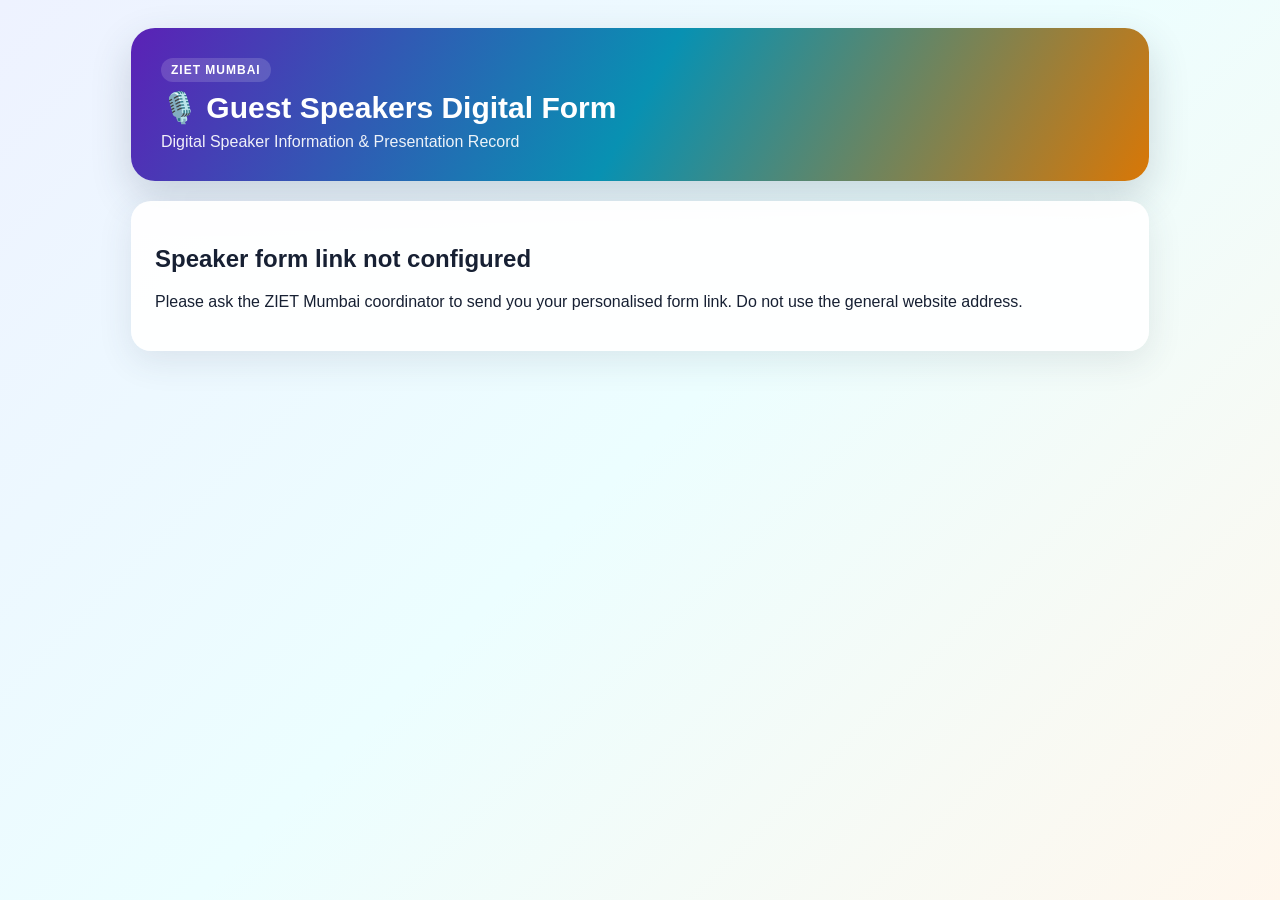
<file: speaker.html>
<!DOCTYPE html>
<html lang="en">
<head>
  <meta charset="UTF-8">
  <meta name="viewport" content="width=device-width, initial-scale=1">
  <title>Guest Speakers Digital Form</title>
  <link rel="stylesheet" href="style.css">

  <style>
    .timeFields {
      display: grid;
      grid-template-columns: 1fr 1fr;
      gap: 12px;
    }

    #speakerPhotoPreview {
      display: block;
      max-width: 180px;
      max-height: 180px;
      object-fit: cover;
      margin: 10px 0;
      border-radius: 8px;
    }

    #speakerPhotoPreviewWrap {
      margin-top: 10px;
    }

    .file-note {
      margin: 6px 0 0;
      font-size: .9rem;
      color: #475569;
    }

    .photo-option {
      display: block;
      margin: 12px 0 6px;
    }

    .photo-help {
      display: block;
      margin-top: 8px;
      line-height: 1.6;
      color: #475569;
    }

    .hidden {
      display: none !important;
    }

    @media (max-width: 520px) {
      .timeFields {
        grid-template-columns: 1fr;
      }

      #speakerPhotoPreview {
        max-width: 100%;
        max-height: 240px;
      }
    }
  </style>
</head>

<body>
<main class="container">

  <header class="hero">
    <div class="badge">ZIET MUMBAI</div>
    <h1>🎙️ Guest Speakers Digital Form</h1>
    <p>Digital Speaker Information &amp; Presentation Record</p>
  </header>

  <section id="accessNotice" class="card"><h2>Speaker form access required</h2><p>Please ask the ZIET Mumbai coordinator to enter the workshop title and target group, then send you your personalised speaker form link. The form is available only through that link.</p></section>

  <form id="speakerForm" class="card hidden">
    <div class="full section-heading">
      <h2>Guest Speaker's Details | Honorarium Pre-receipt</h2>
      <p>Complete your details and acknowledge receipt of the applicable honorarium.</p>
      <p><strong>Honorarium payable:</strong> <span id="honorariumAmount">Select role to calculate</span></p>
    </div>
    <div class="grid">

      <!-- Workshop title -->
      <div class="full">
        <label for="workshopTitle">Workshop Title <b>*</b></label>
        <input
          id="workshopTitle"
          required
          placeholder="Enter the title of the workshop"
        >
      </div>

      <!-- Target group -->
      <div class="full">
        <label for="targetGroup">Target Group <b>*</b></label>
        <select id="targetGroup" required>
          <option value="">Select Target Group</option>
          <option>Principal</option>
          <option>Vice-Principal</option>
          <option>Headmaster / Headmistress</option>
          <option>Librarian</option>
          <option>PGT (English)</option>
          <option>PGT (Hindi)</option>
          <option>PGT (Physics)</option>
          <option>PGT (Chemistry)</option>
          <option>PGT (Mathematics)</option>
          <option>PGT (Economics)</option>
          <option>PGT (History)</option>
          <option>PGT (Geography)</option>
          <option>PGT (Commerce)</option>
          <option>PGT (Biology)</option>
          <option>PGT (Bio-Technology)</option>
          <option>TGT (Hindi)</option>
          <option>TGT (English)</option>
          <option>TGT (Sanskrit)</option>
          <option>TGT (Social Studies)</option>
          <option>TGT (Mathematics)</option>
          <option>TGT (Science)</option>
          <option>TGT (Physical &amp; Health Edn.)</option>
          <option>TGT (Art Education)</option>
          <option>TGT (Work Experience)</option>
          <option>Special Educator (TGT)</option>
          <option>Special Educator (PRT)</option>
          <option>PRT</option>
          <option>PRT (Music)</option>
          <option>Administrative Officer</option>
          <option>Finance Officer</option>
          <option>Assistant Engineer</option>
          <option>Assistant Section Officer</option>
          <option>Junior Translator</option>
          <option>Sr. Secretariat Assistant</option>
          <option>Jr. Secretariat Assistant</option>
          <option>Steno Gr I</option>
          <option>Steno Gr II</option>
          <option>WET</option>
          <option>AET</option>
          <option>PRTM</option>
          <option>JSA</option>
          <option>SSA</option>
          <option>SO</option>
          <option>AO</option>
        </select>
      </div>

      <!-- Speaker name -->
      <div>
        <label for="name">Name of the Speaker <b>*</b></label>
        <input id="name" required>
      </div>

      <!-- Speaker role -->
      <div>
        <label for="role">Role of the Speaker <b>*</b></label>
        <select id="role" required onchange="updateDateMode()">
          <option value="">Select Role</option>
          <option>Course Director</option>
          <option>Assistant Course Director</option>
          <option>Resource Person</option>
          <option>Internal Speaker</option>
          <option>Guest Speaker</option>
        </select>
      </div>

      <!-- Organization -->
      <div>
        <label for="organization">Department / Organization</label>
        <select id="organization" onchange="toggleOther()">
          <option value="">Select Organization</option>
          <option>IIT</option>
          <option>IIM</option>
          <option>BTTC</option>
          <option>MU</option>
          <option>HBCSE</option>
          <option>SNDTU</option>
          <option>KVS</option>
          <option>TIFR</option>
          <option>TISS</option>
          <option>CETE, TISS</option>
          <option>HBCSE, TIFR</option>
          <option>Somaiya Vidyavihar University</option>
          <option>K J Somaiya College of Science and Commerce</option>
          <option>Sir J. J. School of Art, Architecture and Design</option>
          <option>University of Mumbai</option>
          <option>Nalanda Nritya Kala Mahavidyalaya</option>
          <option>Others</option>
        </select>
      </div>

      <div id="otherWrap" class="hidden">
        <label for="otherOrg">Other Organization</label>
        <input id="otherOrg">
      </div>

      <!-- Coordinator-fixed session / presentation title -->
      <div class="full" id="sessionTitleWrap">
        <label for="sessionTitle">Mutually Agreed Session / Presentation Title <b>*</b></label>
        <input id="sessionTitle" readonly required placeholder="Fixed by the ZIET Mumbai coordinator"
          style="background-color:#f1f5f9;cursor:not-allowed">
        <small>This title has been mutually agreed with the coordinator and cannot be edited here.</small>
      </div>

      <!-- Contact and payment details -->
      <div>
        <label for="whatsapp">WhatsApp No. of the Speaker</label>
        <input id="whatsapp" inputmode="tel">
      </div>

      <div>
        <label for="bank">Bank Account of the Speaker</label>
        <input id="bank" inputmode="numeric">
      </div>

      <div>
        <label for="bankName">Name of the Speaker's Bank</label>
        <input id="bankName" maxlength="120" placeholder="Enter bank name">
      </div>

      <div>
        <label for="branchName">Branch Name</label>
        <input id="branchName" maxlength="120" placeholder="Enter branch name">
      </div>

      <div>
        <label for="branchCode">Branch Code</label>
        <input id="branchCode" maxlength="30" placeholder="Enter branch code">
      </div>

      <div>
        <label for="ifsc">IFSC Code of the Speaker's Branch</label>
        <input id="ifsc" style="text-transform:uppercase">
      </div>

      <div>
        <label for="upi">UPI ID of the Speaker</label>
        <input id="upi">
      </div>

      <div>
        <label for="pan">PAN No. of the Speaker</label>
        <input id="pan" style="text-transform:uppercase">
      </div>

      <!-- Single-date roles -->
      <div id="presentationDateWrap">
        <label for="presentationDate">
          Presentation Day &amp; Date <b>*</b>
        </label>
        <input
          id="presentationDate"
          type="date"
          onchange="showDay()"
        >
        <small id="weekday"></small>
      </div>

      <!-- Session timing for single-date roles -->
      <div id="sessionTimingWrap">
        <label>Session Timing <b>*</b></label>
        <div class="timeFields">
          <div>
            <label for="sessionStartTime">From</label>
            <input id="sessionStartTime" type="time">
          </div>
          <div>
            <label for="sessionEndTime">To</label>
            <input id="sessionEndTime" type="time">
          </div>
        </div>
      </div>

      <!-- Date-range roles -->
      <div id="fromDateWrap" class="hidden">
        <label for="fromDate">Presentation From Date <b>*</b></label>
        <input id="fromDate" type="date">
      </div>

      <div id="toDateWrap" class="hidden">
        <label for="toDate">Presentation To Date <b>*</b></label>
        <input id="toDate" type="date">
      </div>

      <!-- Intended attitudinal changes -->
      <div class="full section-heading">
        <h3>1. Intended Attitudinal Changes</h3>
        <p>
          Reflect on the shifts in teachers’ attitudes, beliefs, mindsets
          and professional perspectives that you intend to inspire
          through your presentation.
        </p>
      </div>

      <div class="full">
        <label for="attitudinalChange1">1. Beliefs and Assumptions</label>
        <textarea
          id="attitudinalChange1"
          rows="3"
          placeholder="What existing beliefs or assumptions about teaching and learning do you hope teachers will reconsider?"
        ></textarea>
      </div>

      <div class="full">
        <label for="attitudinalChange2">2. Mindset and Perspective</label>
        <textarea
          id="attitudinalChange2"
          rows="3"
          placeholder="What shift in mindset or professional perspective do you wish to encourage?"
        ></textarea>
      </div>

      <div class="full">
        <label for="attitudinalChange3">3. Understanding Learners</label>
        <textarea
          id="attitudinalChange3"
          rows="3"
          placeholder="How might teachers’ perceptions of learners, their needs and their potential change?"
        ></textarea>
      </div>

      <div class="full">
        <label for="attitudinalChange4">4. Professional Attitudes</label>
        <textarea
          id="attitudinalChange4"
          rows="3"
          placeholder="What attitudes towards inclusion, collaboration, innovation or reflective practice do you hope to strengthen?"
        ></textarea>
      </div>

      <div class="full">
        <label for="attitudinalChange5">5. Intended Classroom Impact</label>
        <textarea
          id="attitudinalChange5"
          rows="3"
          placeholder="How might these attitudinal shifts translate into more meaningful teaching–learning experiences?"
        ></textarea>
      </div>

      <!-- Intended skills development -->
      <div class="full section-heading">
        <h3>2. Intended Skills Development</h3>
        <p>
          Identify the practical skills that participating teachers
          should be better equipped to apply following your presentation.
        </p>
      </div>

      <div class="full">
        <label for="skill1">1. Instructional Design</label>
        <textarea
          id="skill1"
          rows="3"
          placeholder="What teaching–learning activities, lesson plans or learning experiences should teachers be able to design?"
        ></textarea>
      </div>

      <div class="full">
        <label for="skill2">2. Pedagogical Application</label>
        <textarea
          id="skill2"
          rows="3"
          placeholder="What teaching strategies or classroom practices should teachers be able to apply?"
        ></textarea>
      </div>

      <div class="full">
        <label for="skill3">3. Assessment and Feedback</label>
        <textarea
          id="skill3"
          rows="3"
          placeholder="What assessment, observation or feedback skills should teachers develop?"
        ></textarea>
      </div>

      <div class="full">
        <label for="skill4">4. Inclusion and Differentiation</label>
        <textarea
          id="skill4"
          rows="3"
          placeholder="What skills should teachers use to address diverse learning needs and abilities?"
        ></textarea>
      </div>

      <div class="full">
        <label for="skill5">5. Reflection and Improvement</label>
        <textarea
          id="skill5"
          rows="3"
          placeholder="What skills should teachers develop to reflect on evidence, evaluate their practice and improve learning outcomes?"
        ></textarea>
      </div>

      <!-- Speaker photograph -->
      <div class="full section-heading">
        <h3>3. Speaker Photograph &amp; Brief Profile</h3>
        <p>
          Please provide a clear face photograph for the workshop flyer
          and a brief professional profile.
        </p>
      </div>

      <div class="full">
        <label for="speakerPhoto">
          Face Photograph (for the workshop flyer)
        </label>

        <!-- Existing photo/file selection option: ID retained for script.js -->
        <label class="photo-option" for="speakerPhoto">
          Choose an Existing Photograph
        </label>
        <input
          id="speakerPhoto"
          type="file"
          accept="image/jpeg,image/png,image/webp"
        >

        <!-- Mobile camera option -->
        <label class="photo-option" for="speakerPhotoCamera">
          Take a Face Photo Using Mobile Camera
        </label>
        <input
          id="speakerPhotoCamera"
          type="file"
          accept="image/*"
          capture="user"
          onchange="handleSpeakerPhoto(event)"
        >

        <small class="photo-help">
          <strong>Photo size limit: Maximum 3 MB.</strong>
          Accepted formats: JPG, PNG and WebP.
          You may take a new photo using your mobile phone's front camera
          or choose an existing photograph from your device.
        </small>

        <div id="speakerPhotoPreviewWrap" class="hidden">
          <img
            id="speakerPhotoPreview"
            alt="Speaker photograph preview"
          >
          <button
            type="button"
            class="light"
            onclick="clearSpeakerPhoto()"
          >
            Remove Photograph
          </button>
        </div>
      </div>

      <!-- Professional profile -->
      <div class="full">
        <label for="briefProfile">Brief Professional Profile</label>
        <textarea
          id="briefProfile"
          rows="5"
          maxlength="2500"
          placeholder="Please share a brief professional profile (designation, institution, areas of expertise, qualifications and relevant experience)."
        ></textarea>
        <small>Maximum 2,500 characters.</small>
      </div>

      <!-- Optional PPTX upload -->
      <div class="full">
        <label for="presentationFile">
          PPTX Presentation (if prepared; optional)
        </label>
        <input
          id="presentationFile"
          type="file"
          accept=".pptx,application/vnd.openxmlformats-officedocument.presentationml.presentation"
        >
        <small>
          Please upload your PowerPoint presentation in advance, if available.
          PPTX only; maximum file size 10 MB.
        </small>
        <p id="presentationFileName" class="file-note"></p>
      </div>

      <div class="full section-heading" id="honorariumUndertaking">
        <h3>Honorarium Pre-receipt — Undertaking</h3>
        <p>I hereby acknowledge the receipt of <strong>₹ <span id="undertakingAmount">________</span></strong>
        (Rupees <strong><span id="undertakingWords">__________________________________________</span> only</strong>)
        as honorarium for my presentation.</p>
      </div>

      <!-- Speaker signature -->
      <div class="full">
        <label>Speaker Signature</label>
        <div class="signatureBox">
          <canvas id="signature" width="1200" height="300"></canvas>

          <div class="buttons">
            <button
              type="button"
              class="light"
              onclick="clearSignature()"
            >
              Clear
            </button>

            <label class="uploadBtn">
              Upload Signature Image
              <input
                type="file"
                id="signatureFile"
                accept="image/png,image/jpeg,image/webp"
                onchange="loadImage(event)"
              >
            </label>
          </div>

          <small>
            Draw using mouse/touch/stylus or upload a PNG/JPG/WebP signature.
          </small>
        </div>
      </div>

    </div>

    <!-- Form actions -->
    <div class="actions no-print">
      <button id="saveBtn" type="submit" class="primary">
        💾 Save Speaker Record
      </button>

      <button
        id="printBtn"
        type="button"
        class="printBtn"
        onclick="printForm()"
      >
        🖨️ Print / Save as PDF
      </button>

      <button
        type="button"
        class="light"
        onclick="resetForm()"
      >
        ↺ Clear Form
      </button>
    </div>

    <div id="status" class="no-print"></div>
  </form>
</main>

<!-- Keep the existing JavaScript file -->
<script src="script.js"></script>

<!-- Role-based date and session fields -->
<script>
function updateDateMode() {
  const role = document.getElementById("role").value;

  const dateField = document.getElementById("presentationDate");
  const adminFixedSchedule = Boolean(dateField && dateField.dataset.fixedByAdmin === "true");
  const usesDateRange = !adminFixedSchedule && [
    "Resource Person",
    "Course Director",
    "Assistant Course Director"
  ].includes(role);

  document.getElementById("presentationDateWrap")
    .classList.toggle("hidden", usesDateRange);

  document.getElementById("sessionTimingWrap")
    .classList.toggle("hidden", usesDateRange);

  document.getElementById("fromDateWrap")
    .classList.toggle("hidden", !usesDateRange);

  document.getElementById("toDateWrap")
    .classList.toggle("hidden", !usesDateRange);

  document.getElementById("presentationDate").required = !usesDateRange;
  document.getElementById("sessionStartTime").required = !usesDateRange;
  document.getElementById("sessionEndTime").required = !usesDateRange;
  document.getElementById("fromDate").required = usesDateRange;
  document.getElementById("toDate").required = usesDateRange;

  if (usesDateRange) {
    document.getElementById("presentationDate").value = "";
    document.getElementById("sessionStartTime").value = "";
    document.getElementById("sessionEndTime").value = "";
    document.getElementById("weekday").textContent = "";
  } else {
    document.getElementById("fromDate").value = "";
    document.getElementById("toDate").value = "";
  }
}
</script>

<!-- Participant mode: workshop and target group are supplied by the coordinator link -->
<script>
(function () {
  // Read personalised-link parameters robustly, including links copied from WhatsApp.
  const rawQuery = (window.location.href.split("?")[1] || "").split("#")[0];
  const queryString = rawQuery.replace(/\\&/g, "&").replace(/&amp;/gi, "&");
  const params = new URLSearchParams(queryString);
  function getParam(keys) {
    for (const key of keys) {
      const value = params.get(key);
      if (value && value.trim()) return value.trim();
    }
    // Fallback parser for messaging clients that alter query separators.
    for (const key of keys) {
      const marker = key + "=";
      const pieces = rawQuery.split(/[&\\]/);
      for (const piece of pieces) {
        if (piece.startsWith(marker)) {
          try { return decodeURIComponent(piece.slice(marker.length).replace(/\+/g, " ")).trim(); } catch (e) {}
        }
      }
    }
    return "";
  }
  const speakerName = getParam(["rp", "speaker"]);
  const speakerRole = getParam(["role", "speakerRole"]);
  const HONORARIUM_BY_ROLE = {
    "Guest Speaker": 3000,
    "Resource Person": 1000,
    "Internal Speaker": 1000,
    "Assistant Course Director": 1500
  };
  function honorariumWords(amount) {
    const words = {1000:"One Thousand",1500:"One Thousand Five Hundred",3000:"Three Thousand"};
    return words[amount] || "";
  }
  function updateHonorarium() {
    const role = document.getElementById("role")?.value || speakerRole;
    const amount = HONORARIUM_BY_ROLE[role];
    const amountText = amount ? amount.toLocaleString("en-IN") : "To be confirmed by the coordinator";
    const amountEl = document.getElementById("honorariumAmount");
    const undertakingAmount = document.getElementById("undertakingAmount");
    const undertakingWords = document.getElementById("undertakingWords");
    if (amountEl) amountEl.textContent = amount ? "₹ " + amountText + "/-" : amountText;
    if (undertakingAmount) undertakingAmount.textContent = amount ? amountText : "________";
    if (undertakingWords) undertakingWords.textContent = amount ? honorariumWords(amount) : "__________________________________________";
  }
  const speakerWhatsapp = getParam(["wa", "whatsapp"]);
  const workshopTitle = getParam(["workshop", "title"]);
  const targetGroup = getParam(["tg", "targetGroup", "target"]);
  const adminOrganization = getParam(["org", "organization"]);
  const adminOtherOrganization = getParam(["orgOther", "otherOrganization"]);
  const sessionTitle = getParam(["st", "sessionTitle", "presentationTitle"]);
  const agreedDate = getParam(["pd", "presentationDate"]);
  const agreedTimeSlot = getParam(["ts", "timeSlot"]);

  function timeRangeForSlot(slot) {
    const ranges = {
      "9:45 – 11:15 AM": ["09:45", "11:15"],
      "11:30 AM – 01:00 PM": ["11:30", "13:00"],
      "02:00 – 03:30 PM": ["14:00", "15:30"],
      "3:45 – 5:30 PM": ["15:45", "17:30"]
    };
    return ranges[slot] || ["", ""];
  }

  function initialisePersonalLink() {
    const form = document.getElementById("speakerForm");
    const accessNotice = document.getElementById("accessNotice");
    const nameField = document.getElementById("name");
    const roleField = document.getElementById("role");
    if (roleField) roleField.addEventListener("change", updateHonorarium);
    const whatsappField = document.getElementById("whatsapp");
    const dateField = document.getElementById("presentationDate");
    const startTimeField = document.getElementById("sessionStartTime");
    const endTimeField = document.getElementById("sessionEndTime");
    const titleField = document.getElementById("workshopTitle");
    const targetField = document.getElementById("targetGroup");
    const sessionTitleField = document.getElementById("sessionTitle");
    const organizationField = document.getElementById("organization");
    const otherOrganizationField = document.getElementById("otherOrg");
    const otherOrganizationWrap = document.getElementById("otherWrap");
    const sessionTitleWrap = document.getElementById("sessionTitleWrap");
    const titleWrap = titleField && titleField.closest(".full");
    const targetWrap = targetField && targetField.closest(".full");

    // These two coordinator-owned fields are never shown to speakers.
    if (titleWrap) titleWrap.classList.add("hidden");
    if (targetWrap) targetWrap.classList.add("hidden");
    if (titleField) titleField.required = false;
    if (targetField) targetField.required = false;

    if (sessionTitleField && sessionTitle) {
      sessionTitleField.value = sessionTitle;
      sessionTitleField.readOnly = true;
      sessionTitleField.style.backgroundColor = "#f1f5f9";
      sessionTitleField.style.cursor = "not-allowed";
    } else if (sessionTitleWrap) {
      sessionTitleWrap.classList.add("hidden");
      if (sessionTitleField) sessionTitleField.required = false;
    }

    if (organizationField && adminOrganization) {
      const matchingOption = Array.from(organizationField.options).some(option => option.value === adminOrganization || option.textContent.trim() === adminOrganization);
      organizationField.value = matchingOption ? adminOrganization : "Others";
      if (organizationField.value === "Others" && otherOrganizationField) {
        otherOrganizationField.value = adminOtherOrganization || (matchingOption ? "" : adminOrganization);
      }
      if (typeof toggleOther === "function") toggleOther();
      organizationField.disabled = true;
      organizationField.style.backgroundColor = "#f1f5f9";
      organizationField.style.cursor = "not-allowed";
      if (otherOrganizationField && organizationField.value === "Others") {
        otherOrganizationField.readOnly = true;
        otherOrganizationField.style.backgroundColor = "#f1f5f9";
        otherOrganizationField.style.cursor = "not-allowed";
      }
    }

    const configured = Boolean(workshopTitle && targetGroup);
    if (!configured) {
      const notice = document.createElement("div");
      notice.className = "card";
      notice.innerHTML = "<h2>Speaker form link not configured</h2><p>Please ask the ZIET Mumbai coordinator to send you your personalised form link. Do not use the general website address.</p>";
      if (accessNotice) {
        accessNotice.innerHTML = notice.innerHTML;
      }
      form.classList.add("hidden");
      return;
    }

    if (nameField && speakerName) {
      nameField.value = speakerName;
      nameField.readOnly = true;
      nameField.style.backgroundColor = "#f1f5f9";
      nameField.style.cursor = "not-allowed";
    } else if (nameField) {
      nameField.readOnly = false;
    }
    titleField.value = workshopTitle;
    targetField.value = targetGroup;
    if (roleField && speakerRole) {
      roleField.value = speakerRole;
      roleField.disabled = true;
      roleField.style.backgroundColor = "#f1f5f9";
      roleField.style.cursor = "not-allowed";
      updateHonorarium();
    }

    // Coordinator-owned identity/contact/schedule fields are prefilled and locked.
    if (whatsappField && speakerWhatsapp) {
      whatsappField.value = speakerWhatsapp;
      whatsappField.readOnly = true;
      whatsappField.style.backgroundColor = "#f1f5f9";
      whatsappField.style.cursor = "not-allowed";
    }
    if (dateField && agreedDate) {
      dateField.value = agreedDate;
      dateField.readOnly = true;
      dateField.dataset.fixedByAdmin = "true";
      dateField.style.backgroundColor = "#f1f5f9";
      dateField.style.pointerEvents = "none";
      dateField.title = "Presentation date fixed by the coordinator";
      showDay();
    }
    if (agreedDate && agreedTimeSlot) {
      const range = timeRangeForSlot(agreedTimeSlot);
      if (startTimeField) {
        startTimeField.value = range[0];
        startTimeField.readOnly = true;
        startTimeField.dataset.fixedByAdmin = "true";
        startTimeField.style.backgroundColor = "#f1f5f9";
        startTimeField.style.pointerEvents = "none";
        startTimeField.title = "Session time fixed by the coordinator";
      }
      if (endTimeField) {
        endTimeField.value = range[1];
        endTimeField.readOnly = true;
        endTimeField.dataset.fixedByAdmin = "true";
        endTimeField.style.backgroundColor = "#f1f5f9";
        endTimeField.style.pointerEvents = "none";
        endTimeField.title = "Session time fixed by the coordinator";
      }
    }

    updateHonorarium();
    // Recalculate role/date visibility after applying the coordinator's fixed schedule.
    if (typeof updateDateMode === "function") updateDateMode();

    // Only reveal the speaker form after a complete coordinator-generated link is present.
    if (accessNotice) accessNotice.classList.add("hidden");
    form.classList.remove("hidden");
  }

  if (document.readyState === "loading") {
    document.addEventListener("DOMContentLoaded", initialisePersonalLink);
  } else {
    initialisePersonalLink();
  }
})();
</script>

</body>
</html>
</file>
<file: style.css>
:root{--purple:#5b21b6;--blue:#0891b2;--gold:#d97706;--ink:#172033;--line:#dbe3ef}
*{box-sizing:border-box}
body{margin:0;font-family:Segoe UI,Arial,sans-serif;color:var(--ink);background:linear-gradient(135deg,#eef2ff,#ecfeff,#fff7ed);min-height:100vh}
.container{max-width:1050px;margin:auto;padding:28px 16px 50px}
.hero{color:#fff;border-radius:24px;padding:30px;margin-bottom:20px;background:linear-gradient(120deg,var(--purple),var(--blue),var(--gold));box-shadow:0 16px 40px #33415533}
.hero h1{margin:8px 0;font-size:30px}.hero p{margin:0;opacity:.92}
.badge{display:inline-block;padding:5px 10px;border-radius:20px;background:#ffffff26;font-size:12px;font-weight:800;letter-spacing:1px}
.card{background:#fffffff2;border-radius:20px;padding:24px;box-shadow:0 10px 35px #3341551c}
.grid{display:grid;grid-template-columns:1fr 1fr;gap:17px}.full{grid-column:1/-1}
label{display:block;font-weight:700;font-size:14px;margin-bottom:7px}label b{color:#dc2626}
input,select{width:100%;padding:12px 13px;border:1px solid var(--line);border-radius:12px;background:#fff;font-size:15px;outline:none}
input:focus,select:focus{border-color:var(--blue);box-shadow:0 0 0 4px #0891b21a}
small{display:block;color:#64748b;margin-top:6px}.hidden{display:none}
.signatureBox{padding:14px;border:1px dashed #94a3b8;border-radius:16px;background:#f8fafc}
canvas{display:block;width:100%;height:190px;background:#fff;border:1px solid #cbd5e1;border-radius:12px;touch-action:none}
.buttons,.actions{display:flex;gap:10px;flex-wrap:wrap;margin-top:10px}.actions{margin-top:20px}
.primary,.light,.uploadBtn,.printBtn{border:0;border-radius:12px;padding:12px 18px;font-weight:800;cursor:pointer}
.primary{color:#fff;background:linear-gradient(90deg,var(--purple),var(--blue))}
.light,.uploadBtn{background:#e2e8f0;color:var(--ink)}
.printBtn{background:#f59e0b;color:#172033}.uploadBtn{display:inline-block}.uploadBtn input{display:none}
#status{margin-top:15px;padding:12px;border-radius:12px;font-weight:700;display:none}
#status.ok{display:block;background:#dcfce7;color:#166534}#status.err{display:block;background:#fee2e2;color:#991b1b}
@media(max-width:720px){.grid{grid-template-columns:1fr}.full{grid-column:auto}.hero h1{font-size:24px}}

/* Make all 10 reflective multiline fields use the full form width */
#attitudinalChange1,
#attitudinalChange2,
#attitudinalChange3,
#attitudinalChange4,
#attitudinalChange5,
#skill1,
#skill2,
#skill3,
#skill4,
#skill5 {
  display: block;
  width: 100%;
  max-width: 100%;
  box-sizing: border-box;
  min-height: 110px;
  resize: vertical;
}

/* Ensure the parent field containers span the full grid width */
#attitudinalChange1,
#attitudinalChange2,
#attitudinalChange3,
#attitudinalChange4,
#attitudinalChange5,
#skill1,
#skill2,
#skill3,
#skill4,
#skill5 {
  grid-column: 1 / -1;
}

@media print{
  @page{size:A4 portrait;margin:12mm}
  body{background:#fff;font-size:11px}
  .container{max-width:none;padding:0}
  .hero{box-shadow:none;border-radius:0;padding:14px 18px;margin-bottom:12px;print-color-adjust:exact;-webkit-print-color-adjust:exact}
  .hero h1{font-size:21px}
  .card{box-shadow:none;border:1px solid #999;border-radius:0;padding:15px}
  .grid{gap:9px}
  input,select{border:0;border-bottom:1px solid #aaa;border-radius:0;padding:5px 2px;background:#fff}
  .signatureBox{border:1px solid #aaa;padding:8px}
  canvas{height:125px;border:1px solid #aaa}
  .buttons,.no-print{display:none!important}
  
/* Full-width layout for the 10 reflective response fields */
#speakerForm .grid > .full {
  grid-column: 1 / -1;
  width: 100%;
  min-width: 0;
  box-sizing: border-box;
}

#speakerForm .grid > .full textarea {
  display: block;
  width: 100%;
  max-width: 100%;
  min-width: 0;
  box-sizing: border-box;
  min-height: 110px;
  resize: vertical;
}

/* Keep labels aligned with their full-width textareas */
#speakerForm .grid > .full label {
  display: block;
  width: 100%;
  box-sizing: border-box;
}

/* Make Brief Professional Profile span the full form width */
#briefProfile {
  display: block;
  width: 100%;
  max-width: 100%;
  box-sizing: border-box;
  min-height: 120px;
}

/* Ensure its containing field occupies the full row */
#briefProfile {
  grid-column: 1 / -1;
}

  small{font-size:9px}
}

.pdfLink{display:inline-block;margin-top:8px;padding:8px 12px;border-radius:8px;font-weight:700;text-decoration:none}
#briefProfile {
  width: 100%;
  box-sizing: border-box;
  min-height: 120px;
}
</file>
